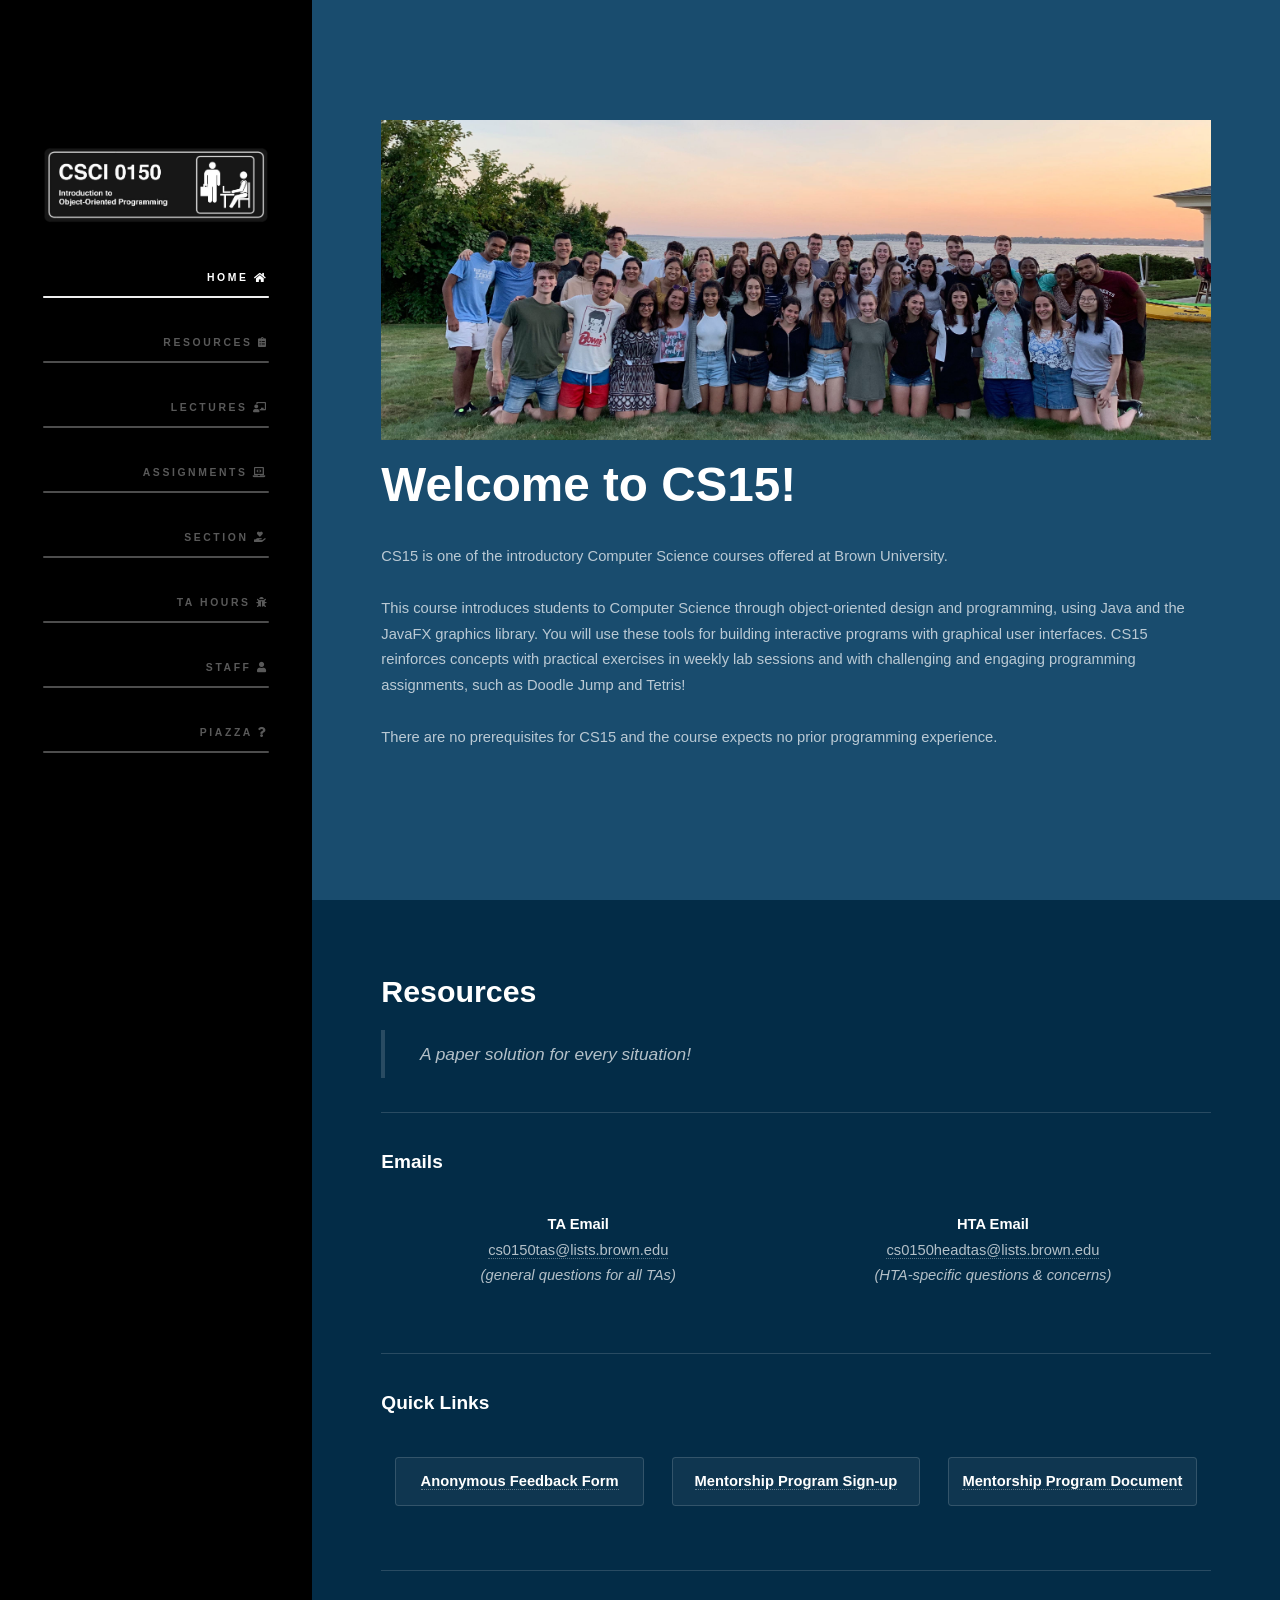
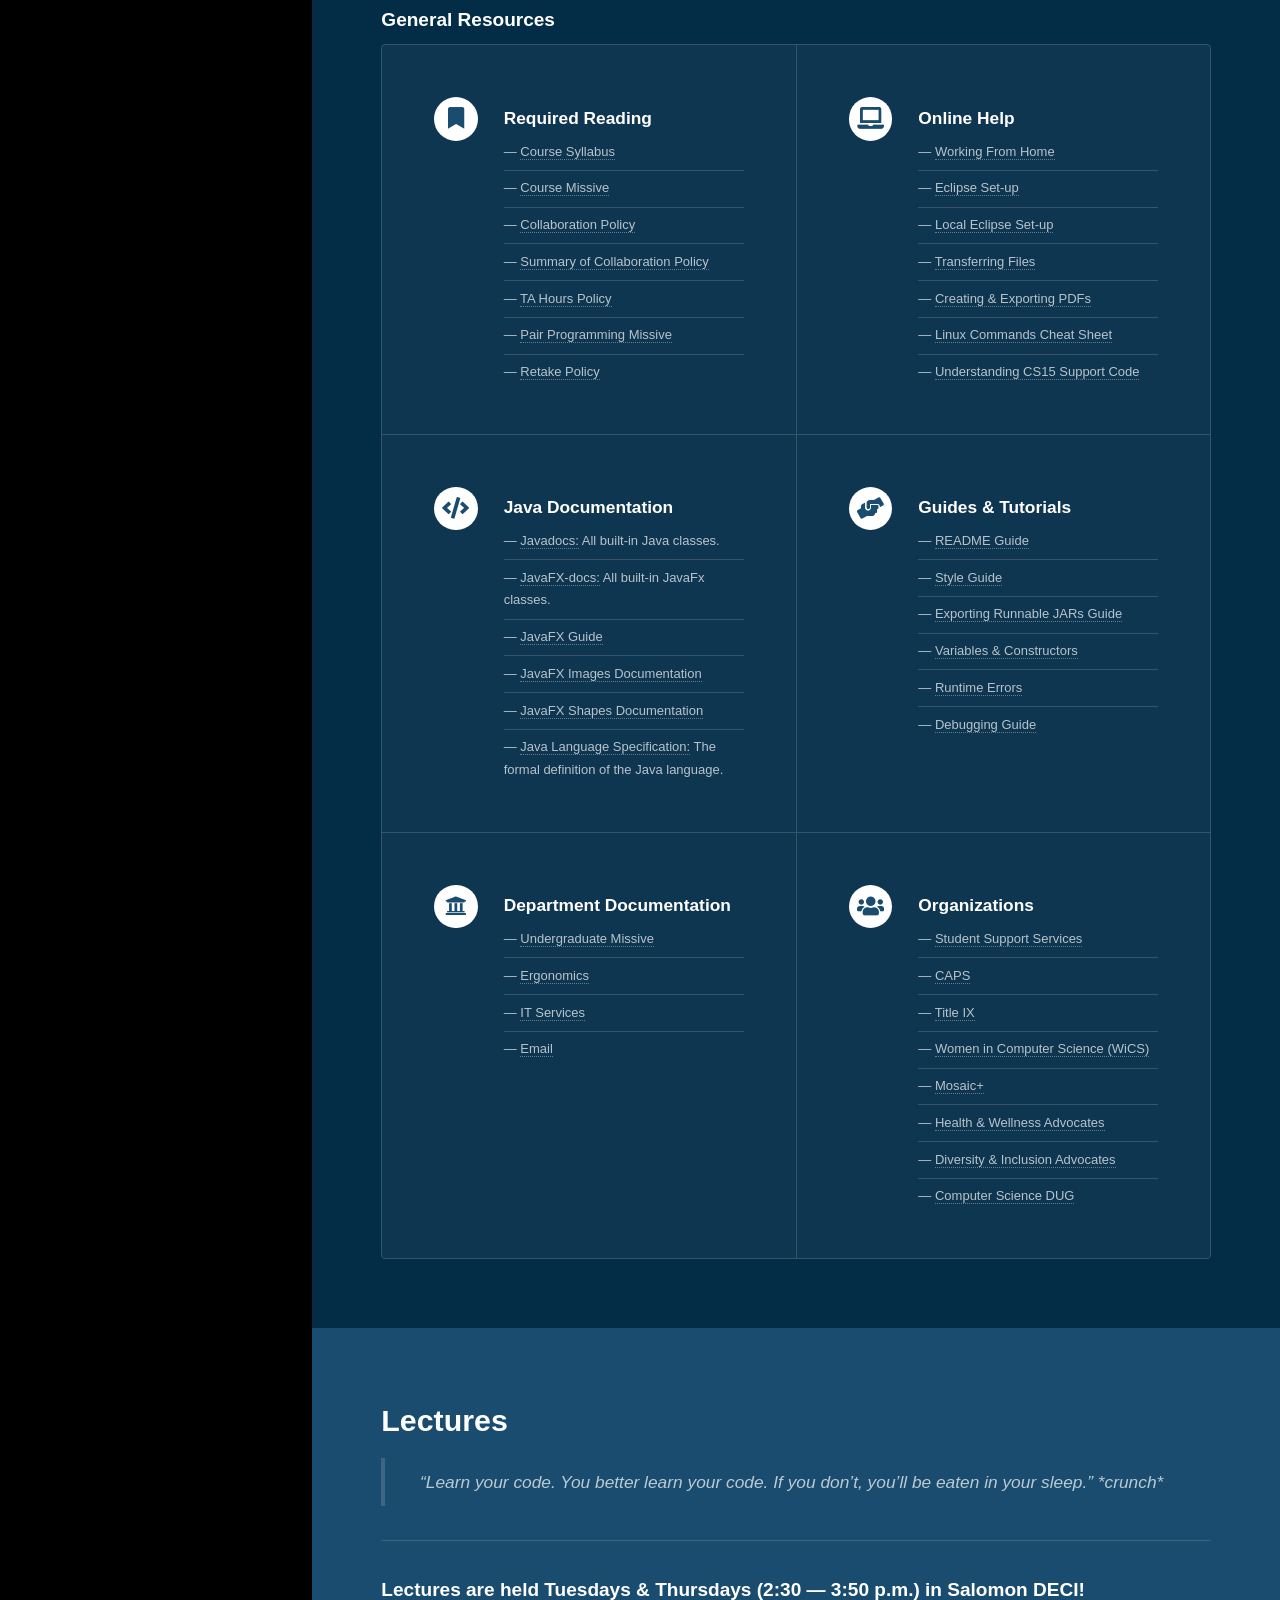
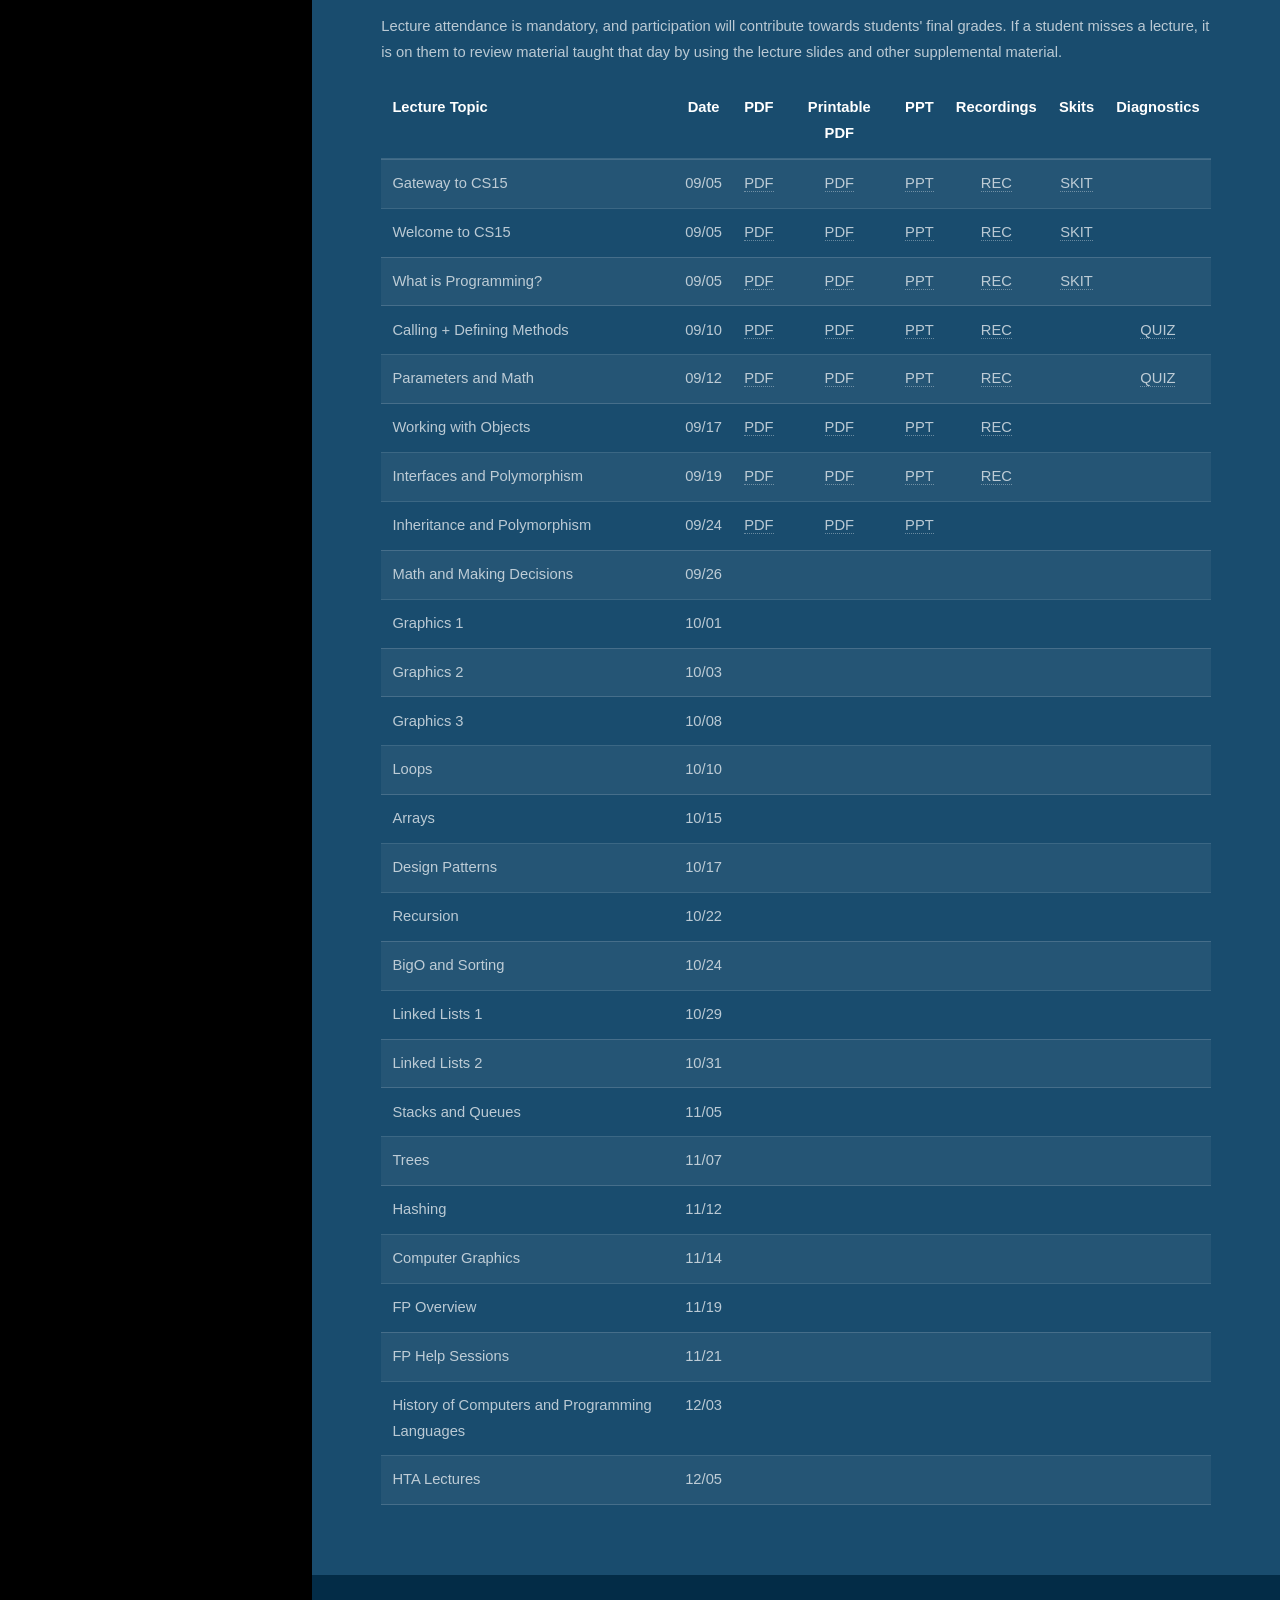
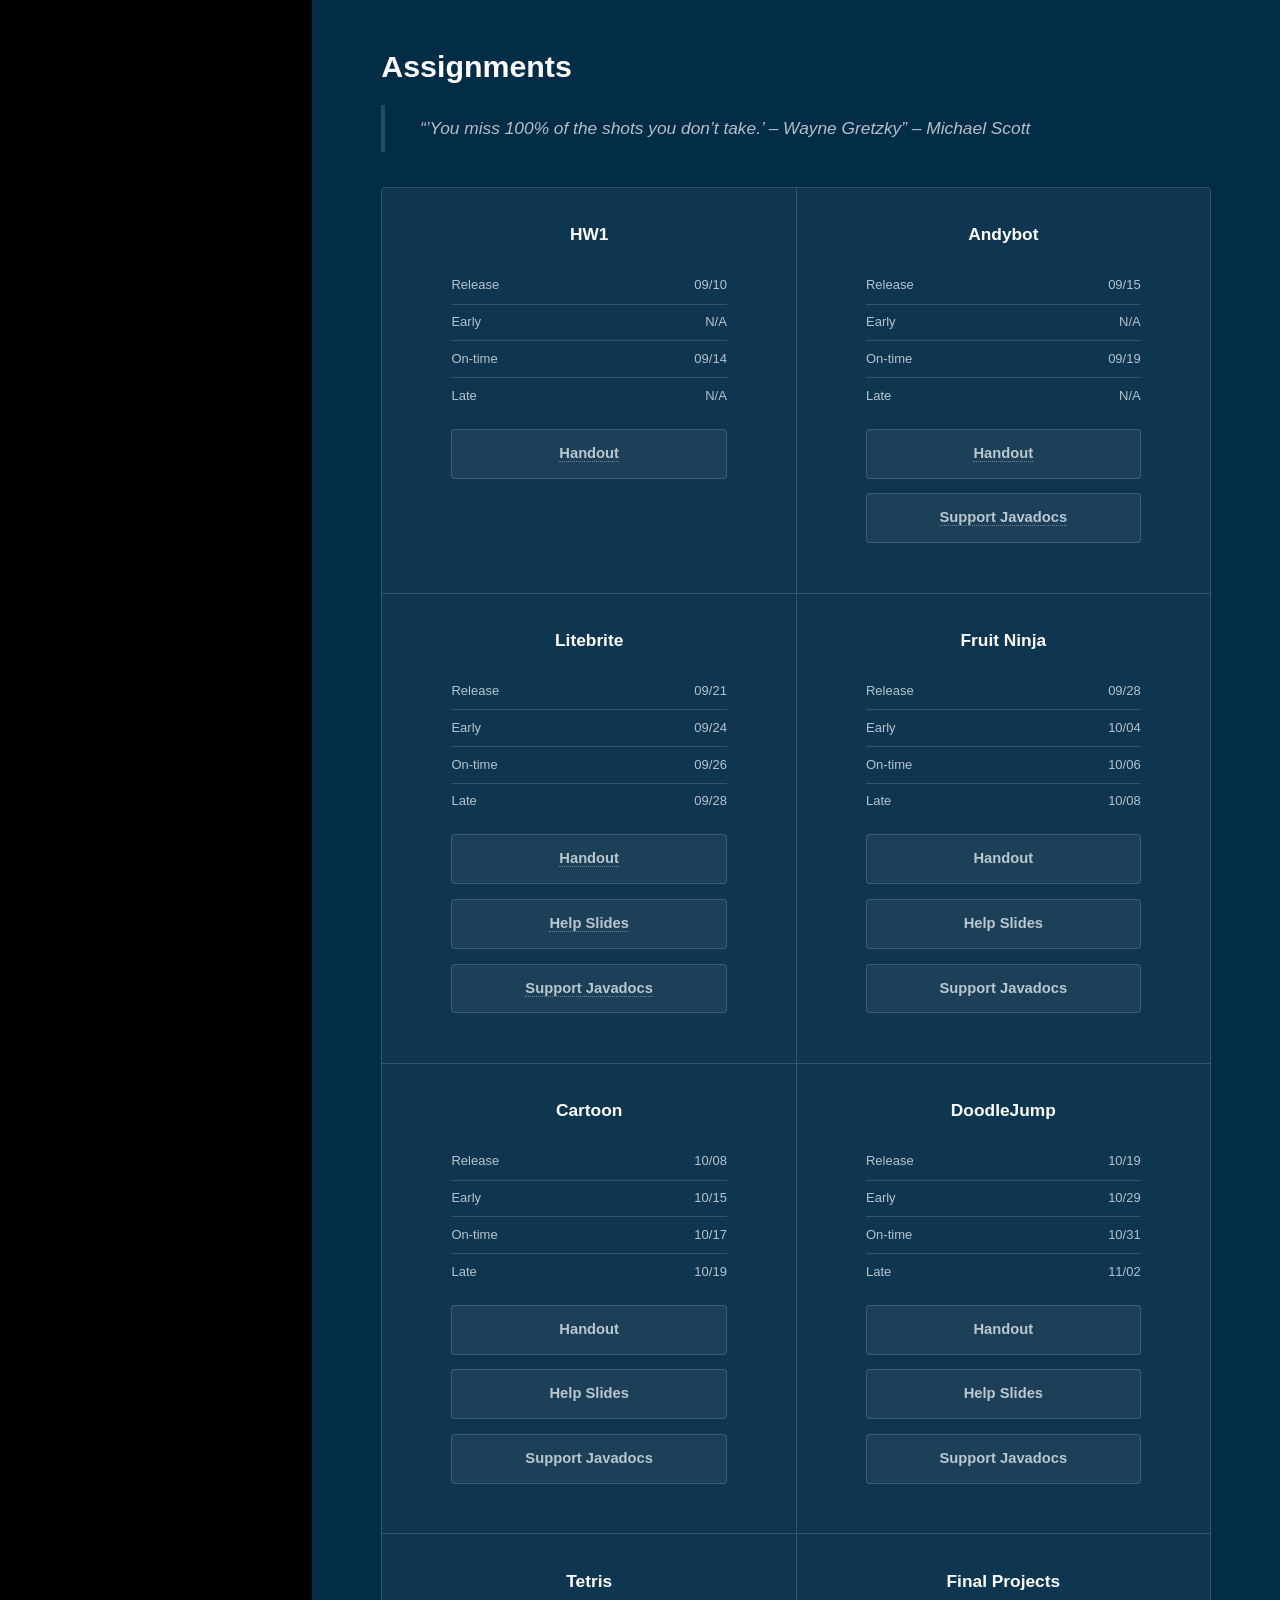
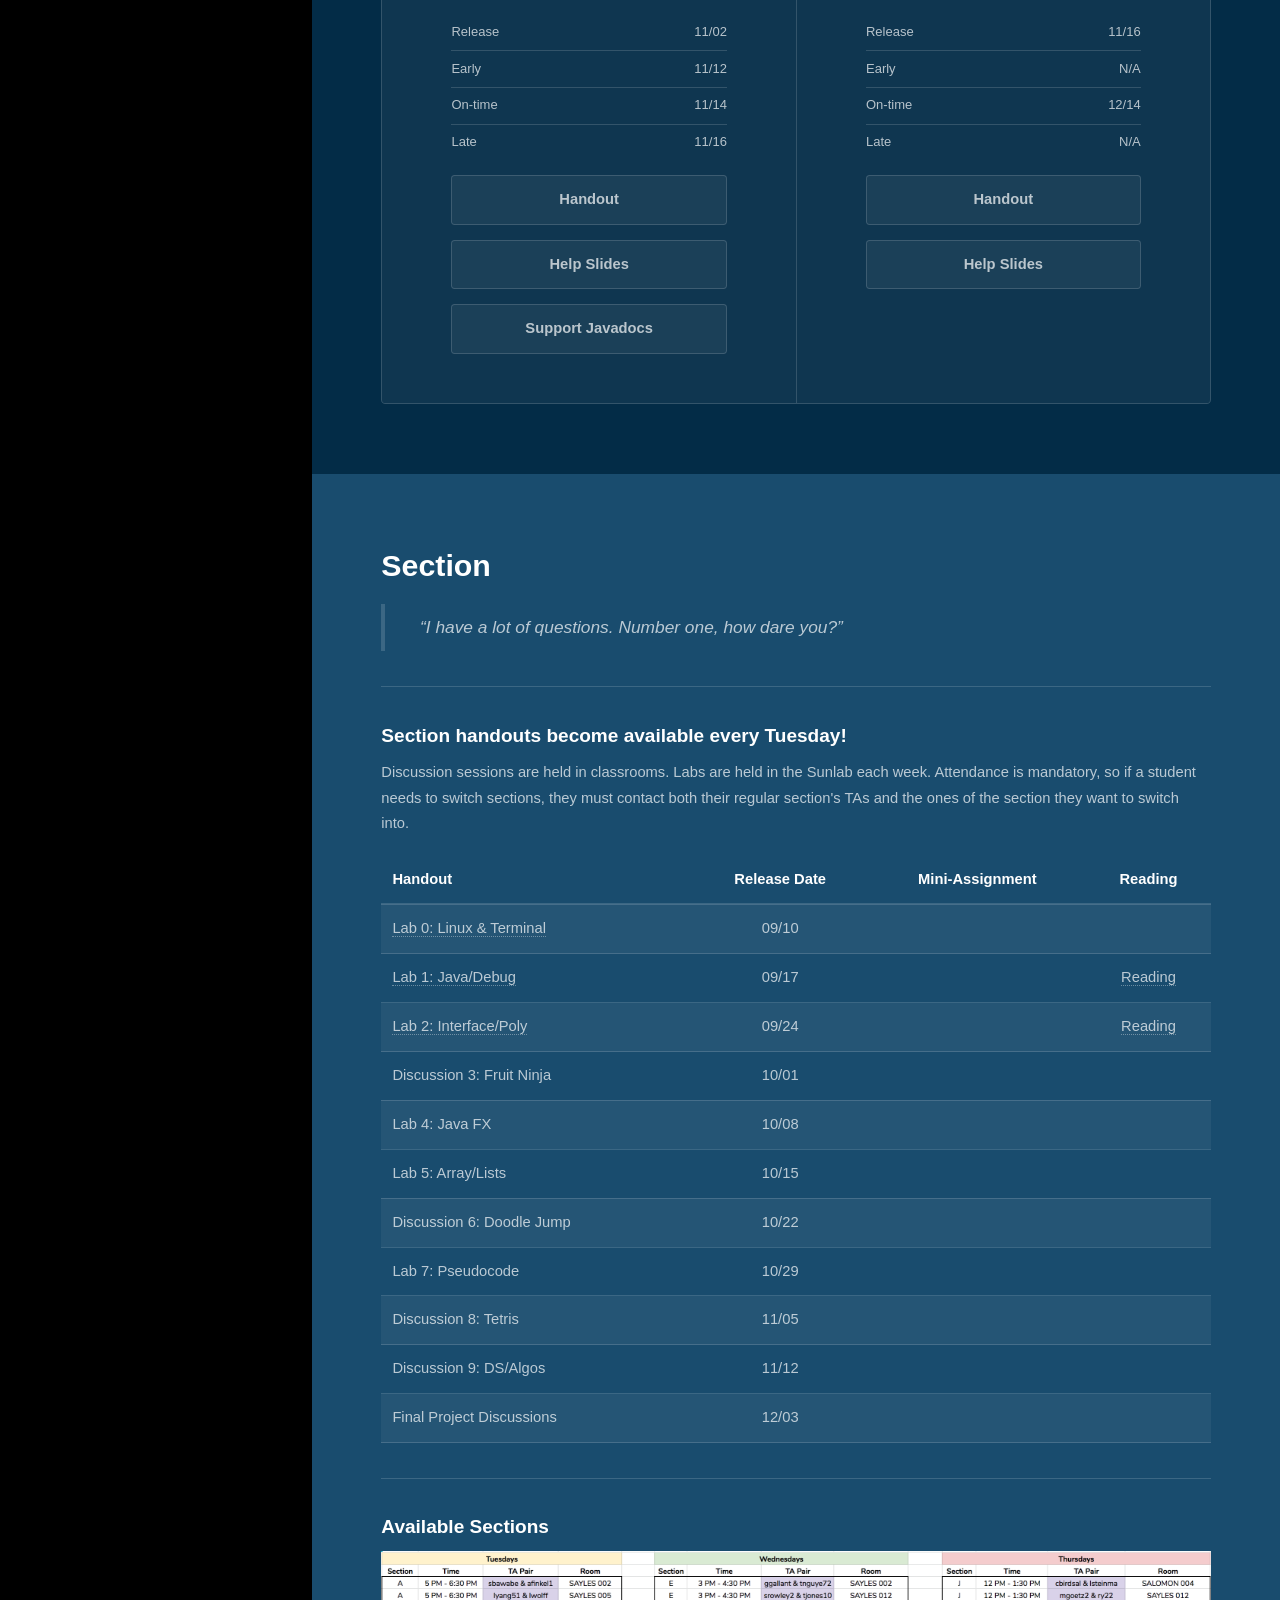
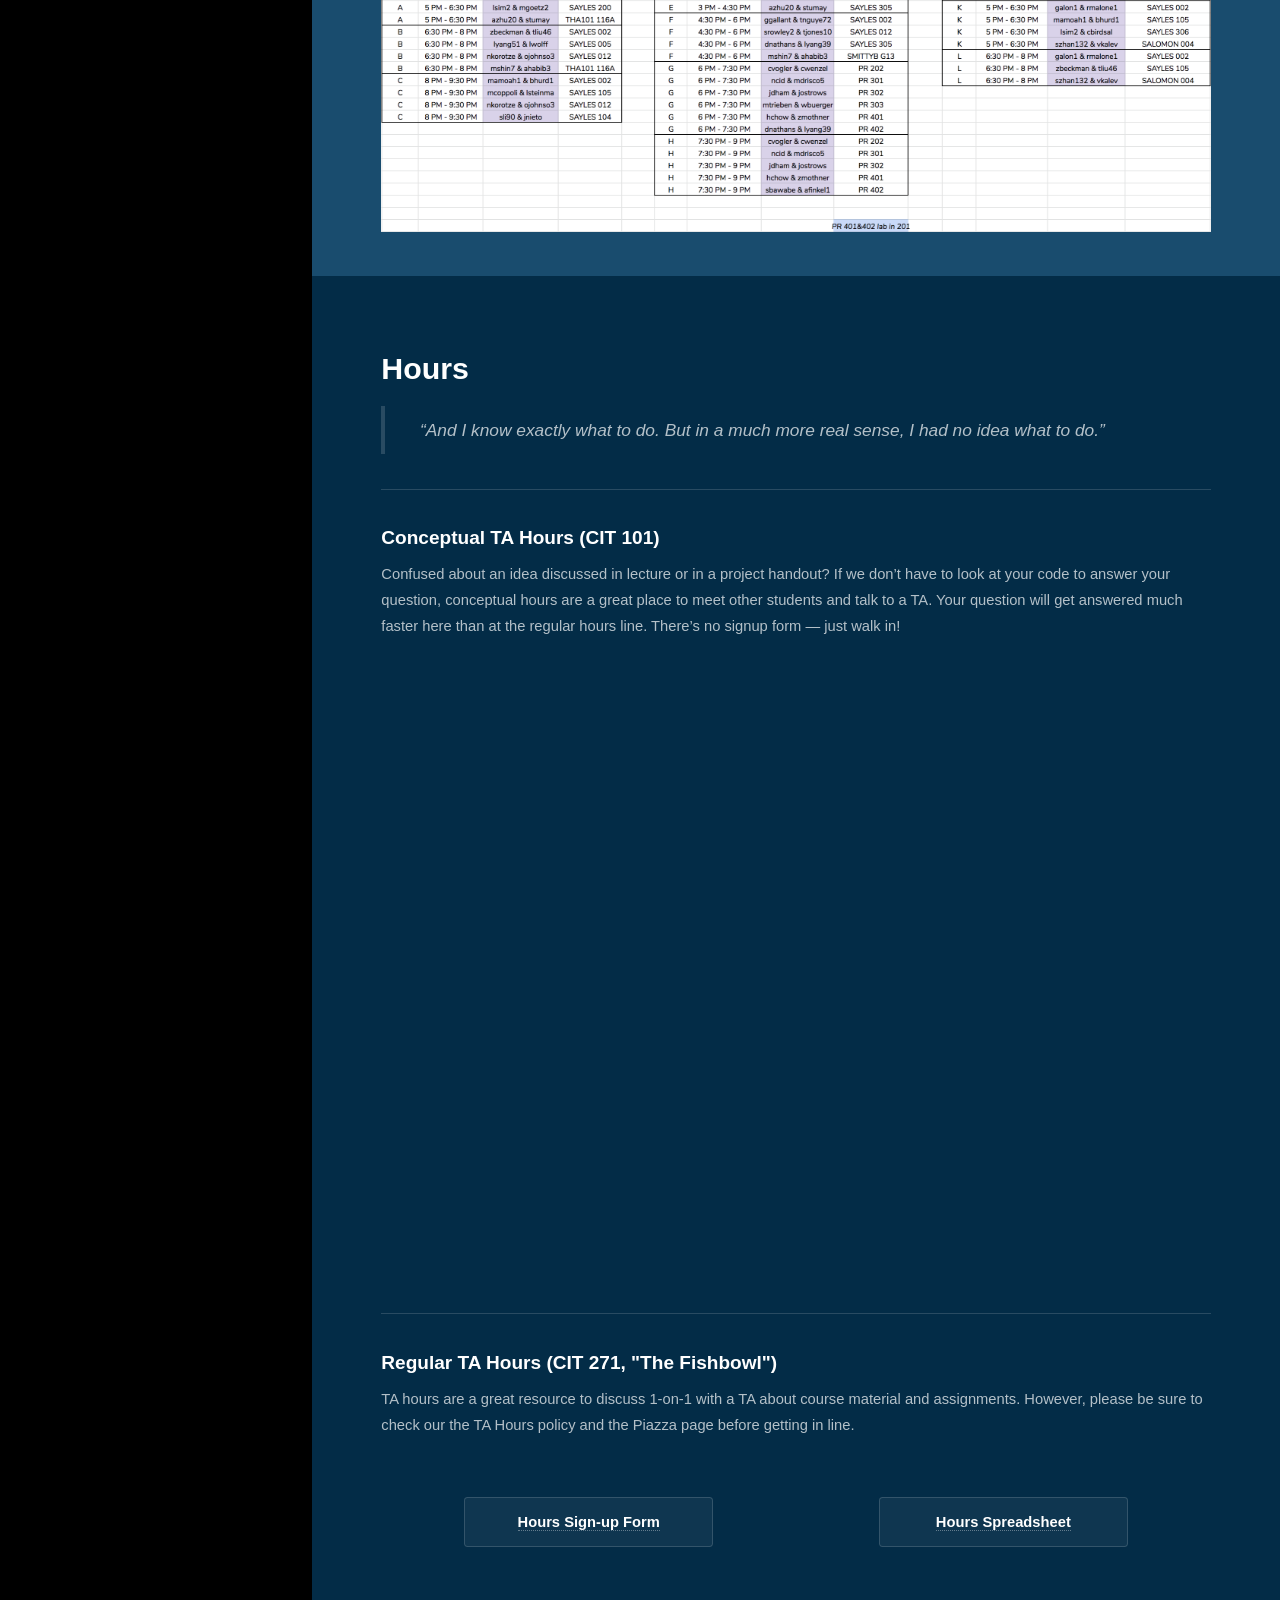
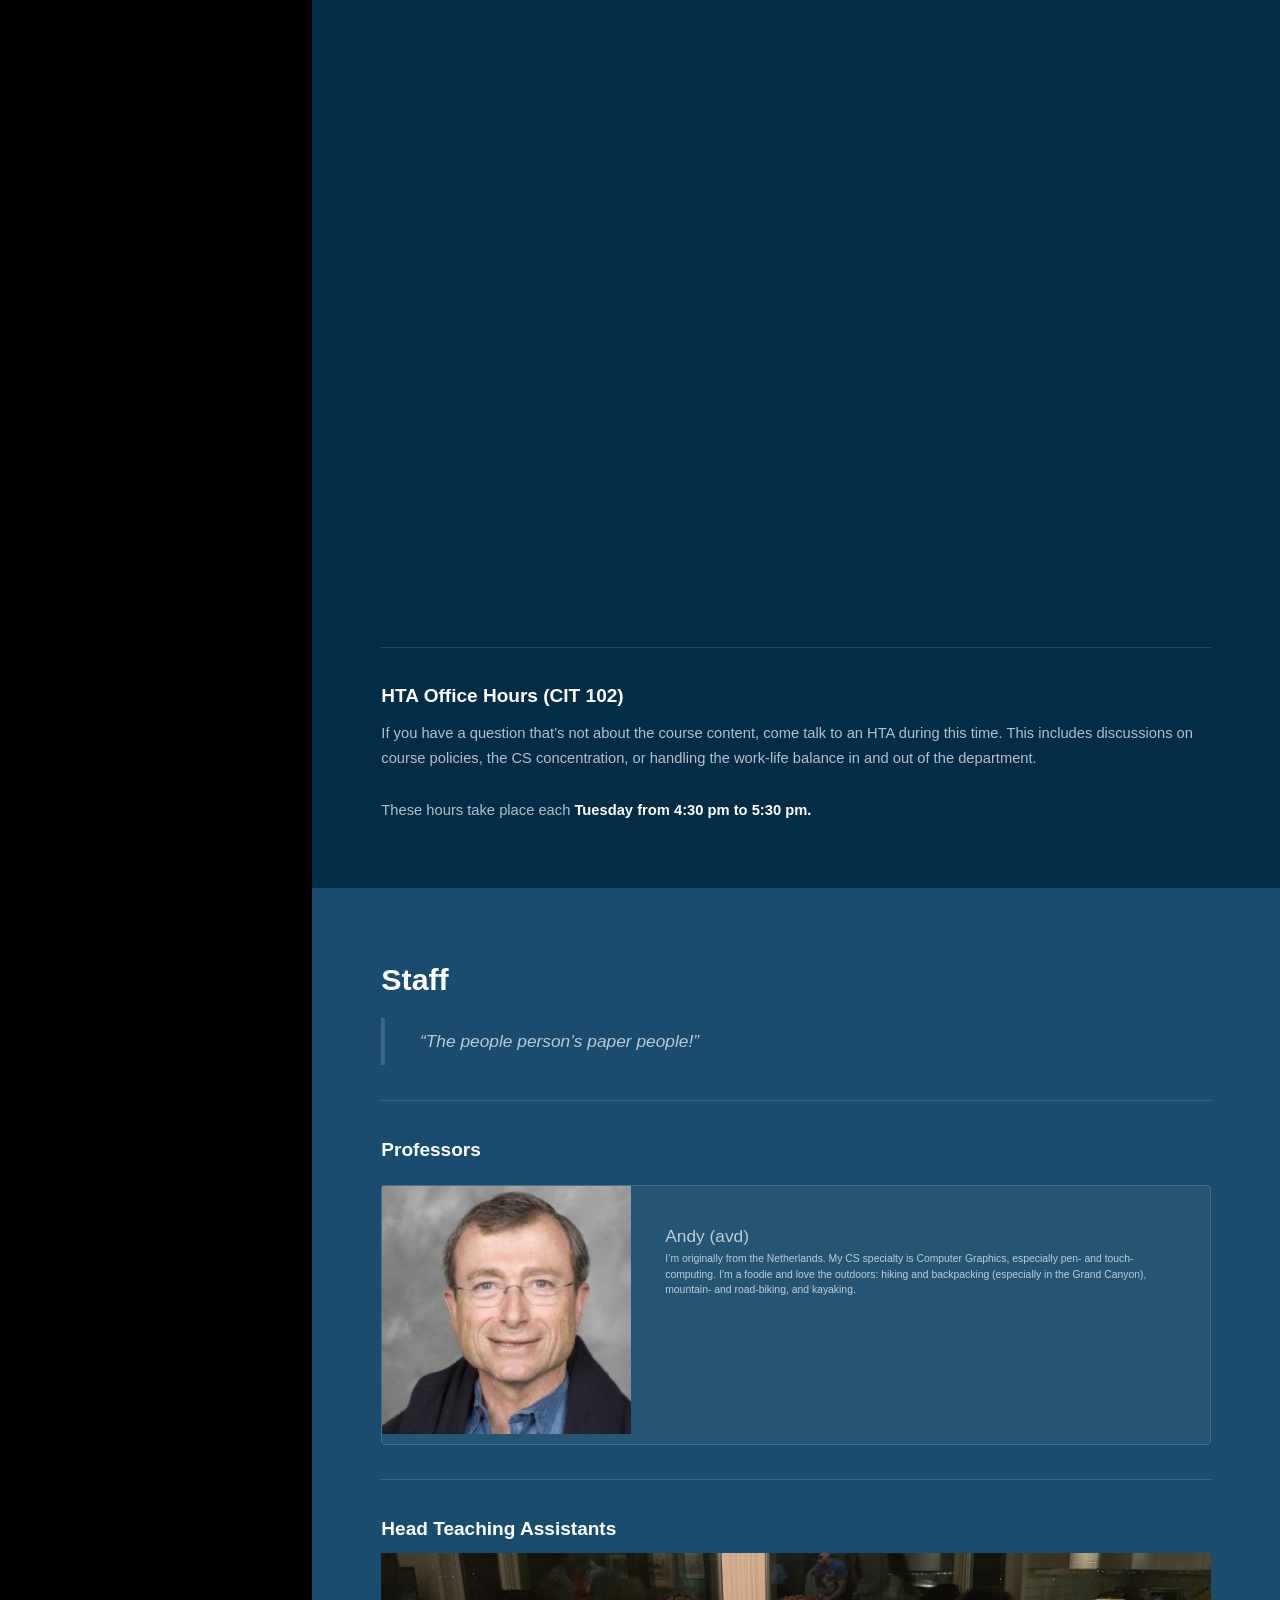
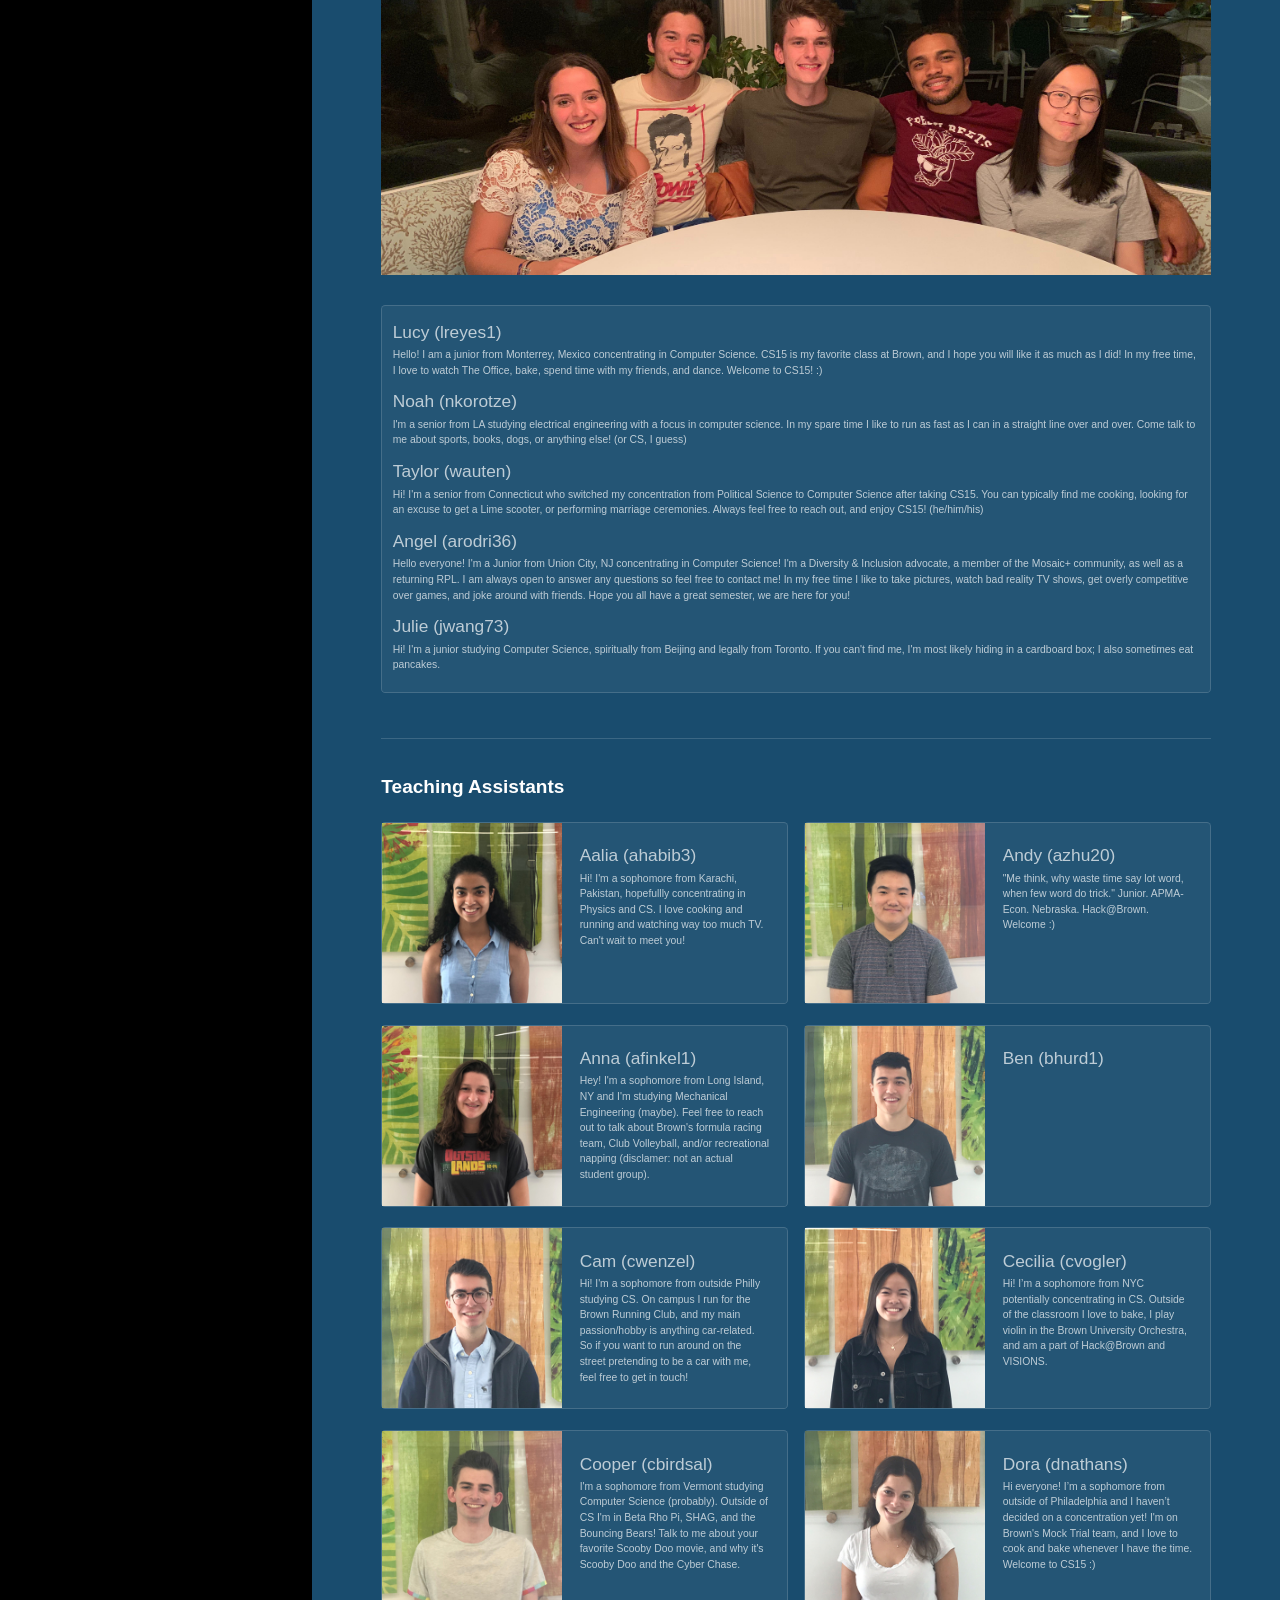
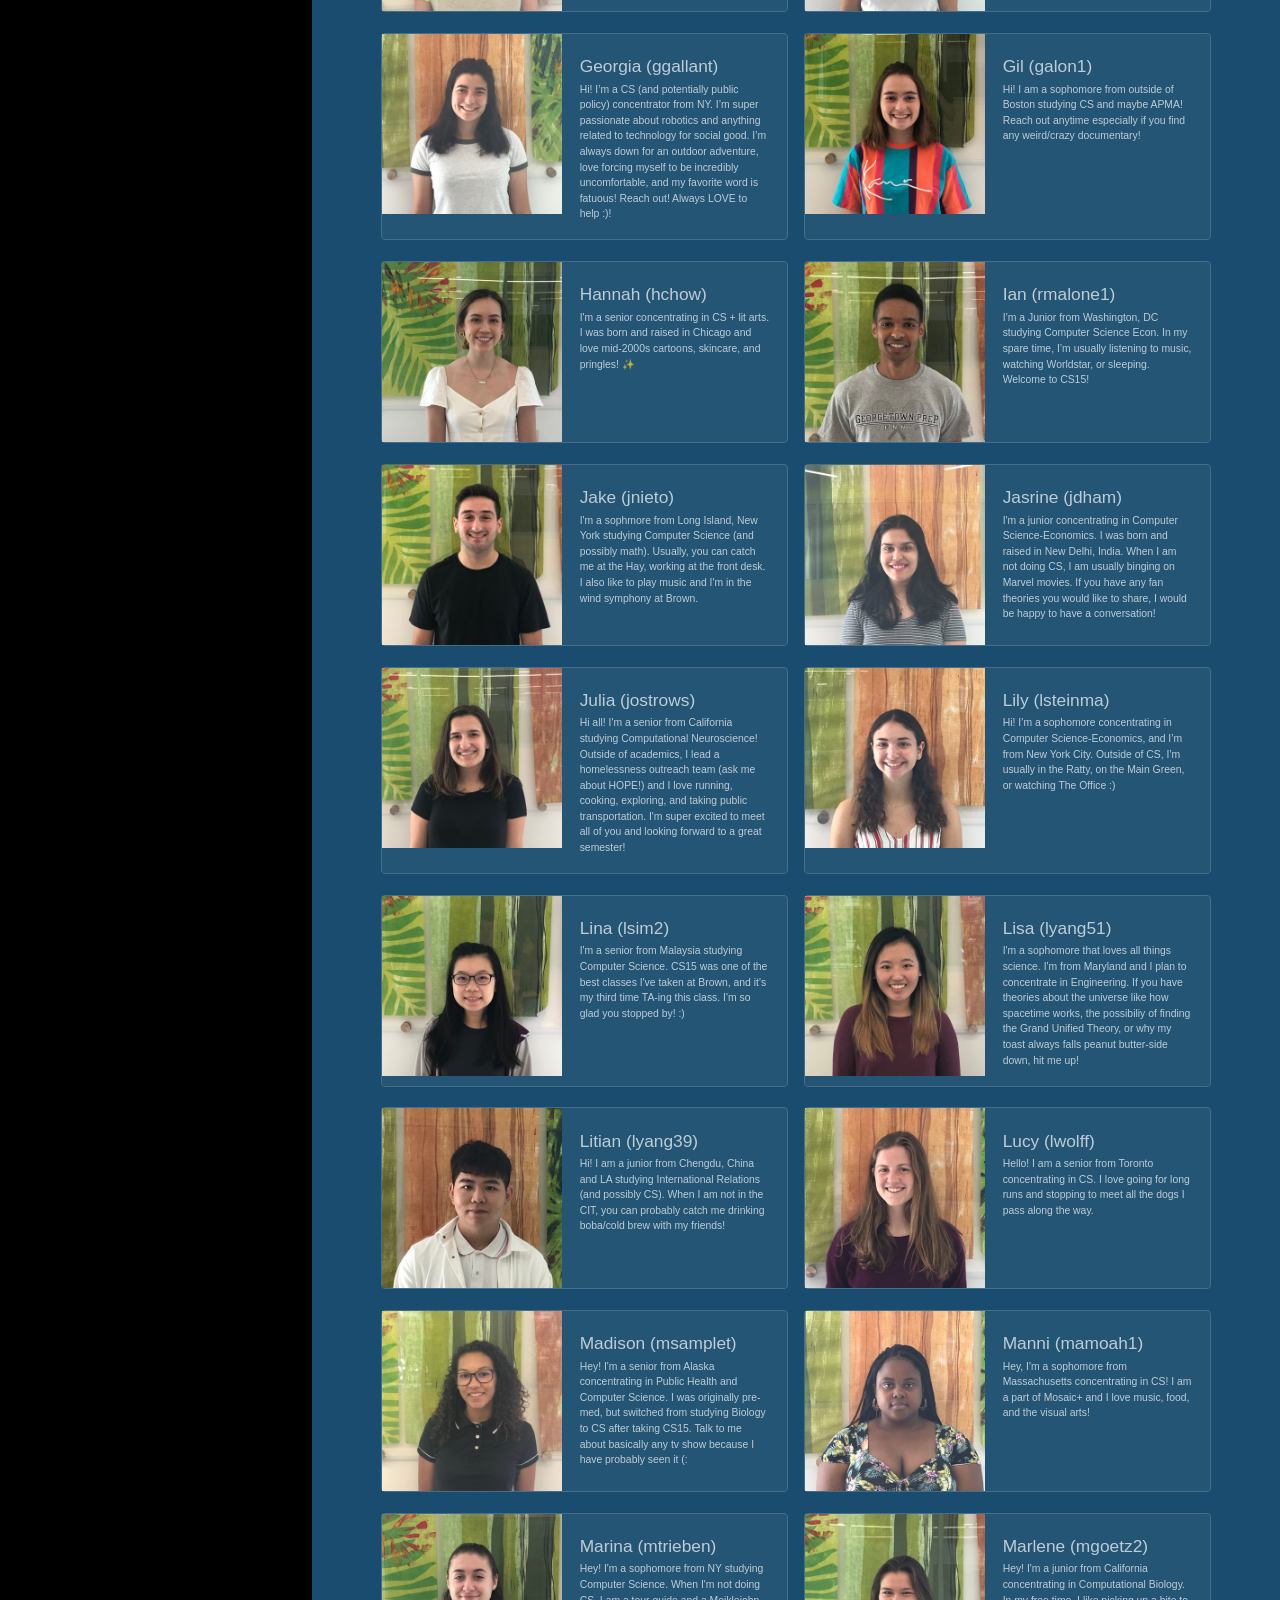
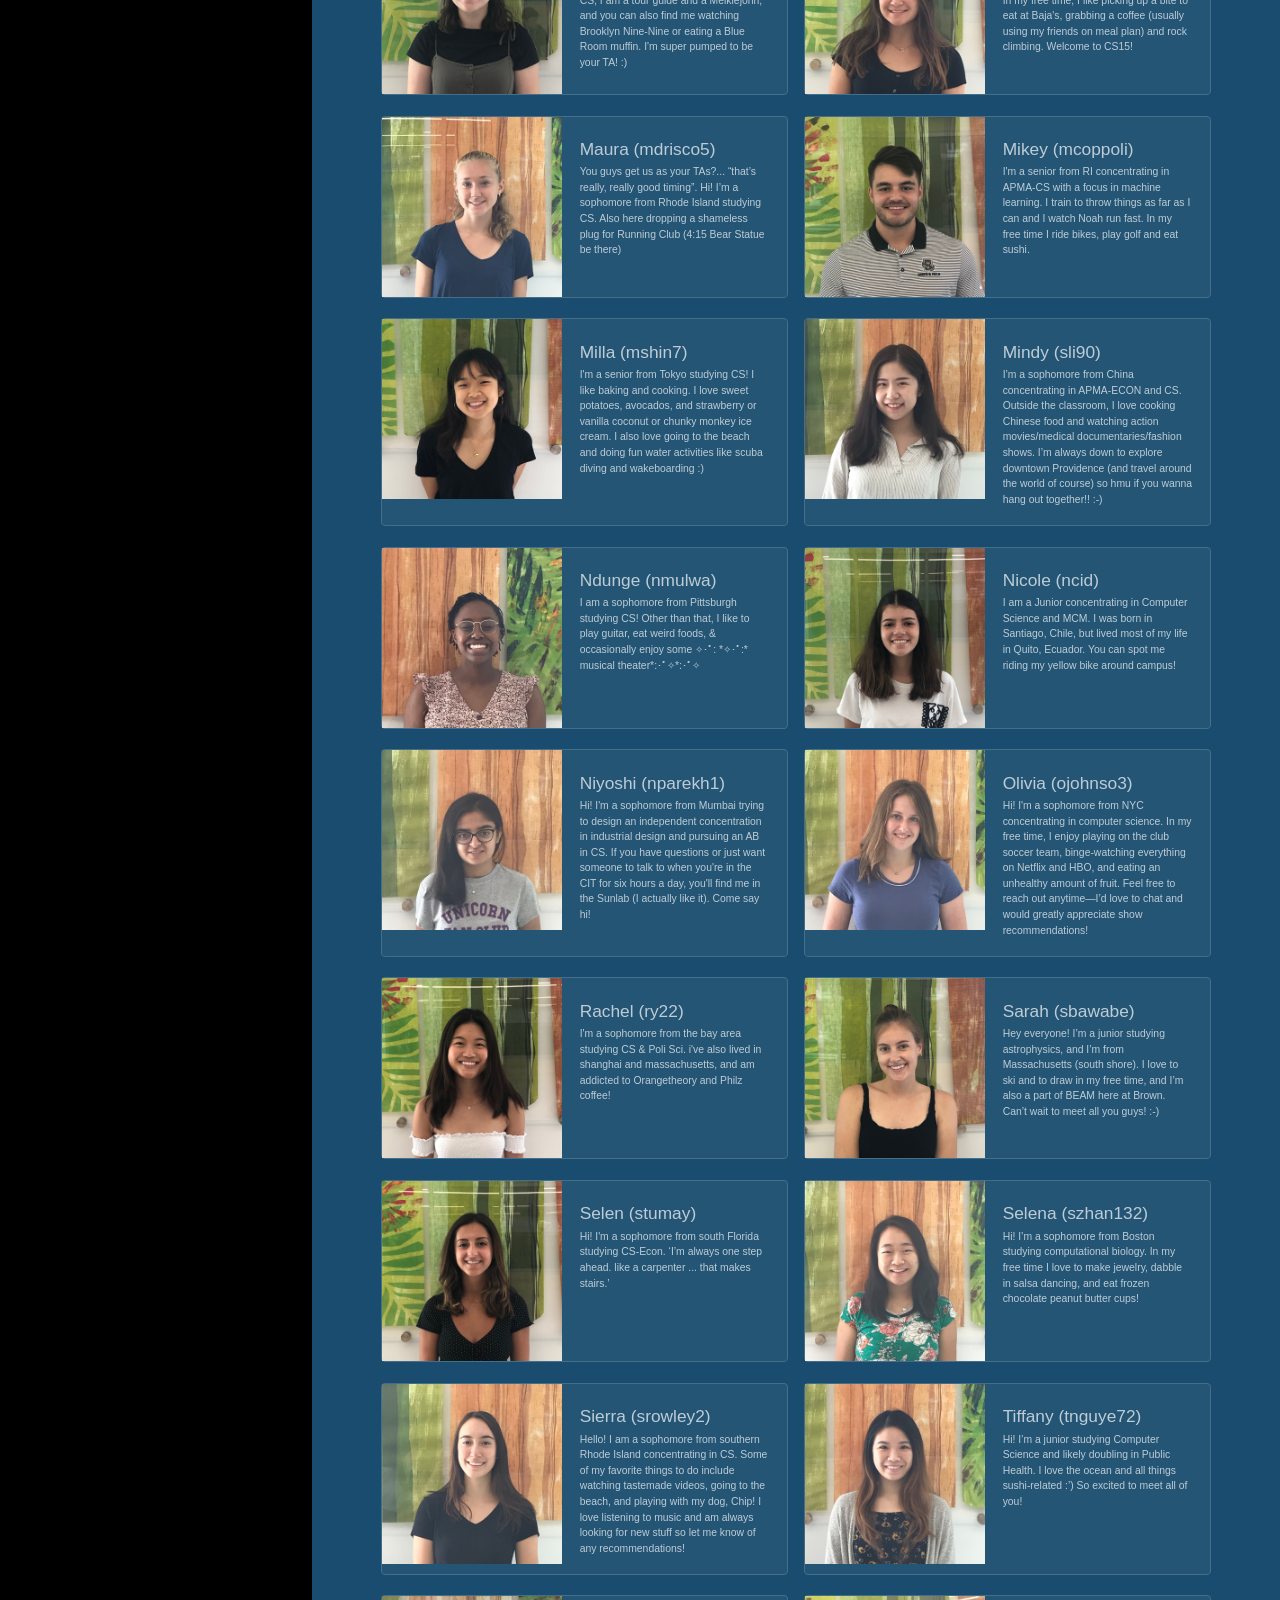
<file: index.html>
<!DOCTYPE HTML>
<!--
	Hyperspace by HTML5 UP
	html5up.net | @ajlkn
	Free for personal and commercial use under the CCA 3.0 license (html5up.net/license)
-->
<html>
	<head>
		<title>CS15 | Introduction to Object-Oriented Programming in Java</title>
		<meta charset="utf-8" />
		<meta name="viewport" content="width=device-width, initial-scale=1, user-scalable=no" />
		<link rel="stylesheet" href="assets/css/main.css" />
		<!-- <link rel="icon" href="favicons/favicon.ico" type="image/x-icon" /> -->
		<noscript><link rel="stylesheet" href="assets/css/noscript.css" /></noscript>

	</head>
	<body class="is-preload">

		<!-- Sidebar -->
			<section id="sidebar">
				<div class="inner">
					<nav>
						<ul>
							<li><img id="logo" src="images/logo.png"/></li>
							<li><a href="#intro">Home <i class="fa fa-home"></i></a></li>
							<li><a href="#resources">Resources <i class="fa fa-clipboard-list"></i></a></li>
							<li><a href="#lectures">Lectures <i class="fa fa-chalkboard-teacher"></i></a></li>
							<li><a href="#assignments">Assignments <i class="fa fa-laptop-code"></i></a></li>
							<li><a href="#section">Section <i class="fa fa-hand-holding-heart"></i></a></li>
							<li><a href="#hours">TA Hours <i class="fa fa-bug"></i></a></li>
							<li><a href="#staff">Staff <i class="fa fa-user"></i></a></li>
                            <li><a href="https://piazza.com/brown/fall2019/cs15">Piazza <i class="fa fa-question"></i></a></li>
						</ul>
					</nav>
				</div>
			</section>

		<!-- Wrapper -->
			<div id="wrapper">

				<!-- Intro -->
					<section id="intro" class="wrapper style1 fullscreen fade-up">
						<div class="inner">

                            <img src="images/staff/staffphoto.jpg" style="width: 100%; height: auto; margin-top: -2em;"/>

							<h1>Welcome to CS15!</h1>
							<p>CS15 is one of the introductory Computer Science courses offered at Brown University.
							<br><br>

							This course introduces students to Computer Science through object-oriented design and programming, using Java and the JavaFX graphics library. You will use these tools for building interactive programs with graphical user interfaces.

							CS15 reinforces concepts with practical exercises in weekly lab sessions and with challenging and engaging programming assignments, such as Doodle Jump and Tetris! <br><br>

							There are no prerequisites for CS15 and the course expects no prior programming experience.
							</p>
						</div>
					</section>

				<!-- Resources -->
					<section id="resources" class="wrapper style2 fade-up">
						<div class="inner">
							<h2>Resources</h2>
							<blockquote>A paper solution for every situation!</blockquote>

							<hr>
							<h3>Emails</h3>
								<div class="email-container">
									<div class="email-block">
										<p><br><b>TA Email</b> <br><a href="mailto:cs0150tas@lists.brown.edu">cs0150tas@lists.brown.edu</a><br><i>(general questions for all TAs)</i></p>
									</div>
									<div class="email-block">
										<p><br><b>HTA Email</b> <br><a href="mailto:cs0150headtas@lists.brown.edu">cs0150headtas@lists.brown.edu</a><br><i>(HTA-specific questions &amp; concerns)</i></p>
									</div>
								</div>
							<hr>
							<h3>Quick Links</h3>
								<div class="quick-link-container">
									<div class="quick-link">
										<b><a href="https://forms.gle/QJaGXNAsf3fBLCUFA" target="_blank">Anonymous Feedback Form</a></b>
									</div>
									<div class="quick-link">
										<b><a href="https://forms.gle/K2gkpnpehy44h6TX9" target="_blank">Mentorship Program Sign-up</a></b>
									</div>
									<div class="quick-link">
										<b><a href="docs/MentorshipProgramDocument.pdf" target="_blank">Mentorship Program Document</a></b>
									</div>
								</div>
							<hr>
							<h3>General Resources</h3>

							<div class="features">
								<section>
									<span class="icon solid major fa-bookmark"></span>
									<h4>Required Reading</h4>
									<ul class="alt">
										<li>— <a href="docs/Syllabus2019.pdf" target="_blank">Course Syllabus</a></li>
										<li>— <a href="docs/CS15Missive2019.pdf" target="_blank">Course Missive</a></li>
										<li>— <a href="docs/CS15CollaborationPolicy2019.pdf" target="_blank">Collaboration Policy</a></li>
										<li>— <a href="docs/CS15CollaborationPolicy2019Summary.pdf" target="_blank">Summary of Collaboration Policy</a></li>
										<li>— <a href="docs/TAHoursPolicy.pdf">TA Hours Policy</a></li>
										<li>— <a href="docs/PairProgrammingGuide2019.pdf" target="_blank">Pair Programming Missive</a></li>
										<li>— <a href="docs/RetakePolicy.pdf" target="_blank">Retake Policy</a></li>
									</ul>
								</section>
								<section>
									<span class="icon solid major fa-laptop"></span>
									<h4>Online Help</h4>
									<ul class="alt">
										<li>— <a href="https://cs.brown.edu/about/system/connecting/fastx/" target="_blank">Working From Home</a></li>
										<li>— <a href="docs/EclipseGuide.pdf" target="_blank">Eclipse Set-up</a></li>
										<li>— <a href="docs/LocalEclipseGuide.pptx" target="_blank">Local Eclipse Set-up</a></li>
										<li>— <a href="docs/TransferringFilesGuide.pdf" target="_blank">Transferring Files</a></li>
										<li>— <a href="docs/PDFGuide.pdf" target="_blank">Creating &amp; Exporting PDFs</a></li>
										<li>— <a href="docs/LinuxCommandsGuide.pdf" target="_blank">Linux Commands Cheat Sheet</a></li>
										<li>— <a href="docs/SupportHandout.pdf" target="_blank">Understanding CS15 Support Code</a></li>
									</ul>
								</section>
								<section>
									<span class="icon solid major fa-code"></span>
									<h4>Java Documentation</h4>
									<ul class="alt">
										<li>— <a href="https://docs.oracle.com/javase/8/docs/api/" target="_blank">Javadocs:</a> All built-in Java classes. </li>
										<li>— <a href="https://docs.oracle.com/javase/8/javafx/api/toc.htm" target="_blank">JavaFX-docs:</a> All built-in JavaFx classes.</li>
										<li>— <a href="docs/JavaFXGuide.pdf" target="_blank">JavaFX Guide</a></li>
										<li>— <a href="docs/JavaFXImageDocumentation.pdf" target="_blank">JavaFX Images Documentation</a></li>
										<li>— <a href="docs/JavaFXShapesDocumentation.pdf" target="_blank">JavaFX Shapes Documentation</a></li>
										<li>— <a href="https://docs.oracle.com/javase/specs/" target="_blank">Java Language Specification:</a> The formal definition of the Java language.</li>

									</ul>
								</section>
								<section>
									<span class="icon solid major fa-hands-helping"></span>
									<h4>Guides &amp; Tutorials</h4>
									<ul class="alt">
										<li>— <a href="docs/READMEGuide.pdf" target="_blank">README Guide</a></li>
										<li>— <a href="docs/StyleGuide.pdf" target="_blank">Style Guide</a></li>
										<li>— <a href="docs/RunnableJARsGuide.pdf" target="_blank">Exporting Runnable JARs Guide</a></li>
										<li>— <a href="docs/VariablesandConstructors.pdf" target="_blank">Variables &amp; Constructors</a></li>
										<li>— <a href="docs/RuntimeErrors.pdf" target="_blank">Runtime Errors</a></li>
                                        <li>— <a href="docs/CS15DebuggingGuide.pdf" target="_blank">Debugging Guide</a></li>

									</ul>
								</section>
								<section>
									<span class="icon solid major fa-university"></span>
									<h4>Department Documentation</h4>
									<ul class="alt">
										<li>— <a href="http://cs.brown.edu/courses/ta/pubs/ugrad_missive.pdf" target="_blank">Undergraduate Missive</a></li>
										<li>— <a href="http://cs.brown.edu/about/system/ergo/" target="_blank">Ergonomics</a></li>
										<li>— <a href="https://ithelp.brown.edu/" target="_blank">IT Services</a></li>
										<li>— <a href="http://cs.brown.edu/about/system/accounts/email/" target="_blank">Email</a></li>
									</ul>
								</section>
								<section>
									<span class="icon solid major fa-users"></span>
									<h4>Organizations</h4>
									<ul class="alt">
										<li>— <a href="https://www.brown.edu/offices/student-support/student-support-services" target="_blank">Student Support Services</a></li>
										<li>— <a href="https://www.brown.edu/campus-life/support/counseling-and-psychological-services/" target="_blank">CAPS</a></li>
										<li>— <a href="https://www.brown.edu/about/administration/title-ix/" target="_blank">Title IX</a></li>
										<li>— <a href="https://cs.brown.edu/people/orgs/wics/" target="_blank">Women in Computer Science (WiCS)</a></li>
										<li>— <a href="https://mosaic-plus.tumblr.com/" target="_blank">Mosaic+</a></li>
										<li>— <a href="https://cs.brown.edu/about/diversity/health-wellness-student-advocates/" target="_blank">Health &amp; Wellness Advocates</a></li>
										<li>— <a href="https://cs.brown.edu/about/diversity/student-advocates-diversity-and-inclusion/" target="_blank">Diversity &amp; Inclusion Advocates</a></li>
										<li>— <a href="http://cs.brown.edu/people/orgs/dug/" target="_blank">Computer Science DUG</a></li>
									</ul>
								</section>
							</div>
						</div>
					</section>

				<!-- Lectures -->
					<section id="lectures" class="wrapper style2-alt fade-up">
						<div class="inner">
							<h2>Lectures</h2>
							<blockquote>“Learn your code. You better learn your code. If you don’t, you’ll be eaten in your sleep.” *crunch*</blockquote>
							<hr>
							<h3>Lectures are held Tuesdays &amp; Thursdays (2:30 — 3:50 p.m.) in Salomon DECI!</h3>
							<p>Lecture attendance is mandatory, and participation will contribute towards students' final grades. If a student misses a lecture, it is on them to review material taught that day by using the lecture slides and other supplemental material.</p>

							<div class="table-wrapper">
								<table>
									<thead>
										<tr>
								  			<th>Lecture Topic</th>
								  			<th>Date</th>
								  			<th>PDF</th>
								  			<th>Printable PDF</th>
								  			<th>PPT</th>
								  			<th>Recordings</th>
								  			<th>Skits</th>
								  			<th>Diagnostics</th>
								  		</tr>
									</thead>
									<tbody>
										<tr>
								  			<td>Gateway to CS15</td>
								  			<td>09/05</td>
								  			<td><a href="docs/lectures/CS15.Lecture_1_1_Gateway_to_CS.9.5.19.pdf">PDF</a></td>
								  			<td><a href="docs/lectures/CS15.Lecture_1_1_Gateway_to_CS.9.5.19_print.pdf">PDF</a></td>
								  			<td><a href="docs/lectures/CS15.Lecture_1_1_Gateway_to_CS.9.5.19.pptx">PPT</a></td>
								  			<td><a href="https://brown.hosted.panopto.com/Panopto/Pages/Viewer.aspx?id=220a47e3-9d67-4126-b264-aabe00dcc73e">REC</a></td>
								  			<td><a href="https://youtu.be/gNxq4uYkJyg">SKIT</a></td>
								  			<td></td>
								  		</tr>
                                        <tr>
								  			<td>Welcome to CS15</td>
								  			<td>09/05</td>
								  			<td><a href="docs/lectures/CS15.Lecture_1_2_Welcome_To_CS15.9.5.19.pdf">PDF</a></td>
								  			<td><a href="docs/lectures/CS15.Lecture_1_2_Welcome_To_CS15.9.5.19_print.pdf">PDF</a></td>
								  			<td><a href="docs/lectures/CS15.Lecture_1_2_Welcome_To_CS15.9.5.19.pptx">PPT</a></td>
								  			<td><a href="https://brown.hosted.panopto.com/Panopto/Pages/Viewer.aspx?id=220a47e3-9d67-4126-b264-aabe00dcc73e">REC</a></td>
								  			<td><a href="https://youtu.be/gNxq4uYkJyg">SKIT</a></td>
								  			<td></td>
								  		</tr>
                                        <tr>
								  			<td>What is Programming?</td>
								  			<td>09/05</td>
								  			<td><a href="docs/lectures/CS15.Lecture_1_3_What_is_Programming.9.5.19.pdf">PDF</a></td>
								  			<td><a href="docs/lectures/CS15.Lecture_1_3_What_is_Programming.9.5.19_print.pdf">PDF</a></td>
								  			<td><a href="docs/lectures/CS15.Lecture_1_3_What_is_Programming.9.5.19.pptx">PPT</a></td>
								  			<td><a href="https://brown.hosted.panopto.com/Panopto/Pages/Viewer.aspx?id=220a47e3-9d67-4126-b264-aabe00dcc73e">REC</a></td>
								  			<td><a href="https://youtu.be/gNxq4uYkJyg">SKIT</a></td>
								  			<td></td>
								  		</tr>
								  		<tr>
								  			<td>Calling + Defining Methods</td>
								  			<td>09/10</td>
								  			<td><a href="docs/lectures/CS15.Lecture_2_Calling_and_Defining_Methods.9.10.19.pdf">PDF</a></td>
								  			<td><a href="docs/lectures/CS15.Lecture_2_Calling_and_Defining_Methods.9.10.19_print.pdf">PDF</a></td>
								  			<td><a href="docs/lectures/CS15.Lecture_2_Calling_and_Defining_Methods.9.10.19.pptx">PPT</a></td>
								  			<td><a href="https://brown.hosted.panopto.com/Panopto/Pages/Viewer.aspx?id=bb60dbc6-ad37-433f-b680-aabe00dcc793">REC</a></td>
								  			<td></td>
								  			<td><a href="https://forms.gle/TK9hTkNgFGAWYS7F8">QUIZ</td>
								  		</tr>
								  		<tr>
								  			<td>Parameters and Math</td>
								  			<td>09/12</td>
								  			<td><a href="docs/lectures/CS15.Lecture_3_Parameters_and_Math.9.12.19.pdf">PDF</td>
								  			<td><a href="docs/lectures/CS15.Lecture_3_Parameters_and_Math.9.12.19_print.pdf">PDF</td>
								  			<td><a href="docs/lectures/CS15.Lecture_3_Parameters_and_Math.9.12.19.pptx">PPT</td>

								  			<td><a href="https://brown.hosted.panopto.com/Panopto/Pages/Viewer.aspx?id=a83e5783-bf0b-42fa-93bb-aabe00dcc7c2">REC</a></td>
								  			<td></td>
								  			<td><a href="https://forms.gle/jt88tFDwTKwigokB9">QUIZ</td>
								  		</tr>
								  		<tr>
								  			<td>Working with Objects</td>
								  			<td>09/17</td>
								  			<td><a href="docs/lectures/CS15.Lecture_4_Working_With_Objects.9.17.19.pdf">PDF</td>
								  			<td><a href="docs/lectures/CS15.Lecture_4_Working_With_Objects.9.17.19_print.pdf">PDF</td>
								  			<td><a href="docs/lectures/CS15.Lecture_4_Working_With_Objects.9.17.19.pptx">PPT</td>
								  			<td><a href="https://brown.hosted.panopto.com/Panopto/Pages/Viewer.aspx?id=e2e2b138-6927-48d0-981b-aabe00dcc7e3">REC</a></td>
								  			<td></td>
								  			<td></td>
								  		</tr>
								  		<tr>
								  			<td>Interfaces and Polymorphism</td>
								  			<td>09/19</td>
												<td><a href="docs/lectures/CS15.Lecture_5_Interfaces_and_Polymorphism.9.19.19.pdf">PDF</td>
												<td><a href="docs/lectures/CS15.Lecture_5_Interfaces_and_Polymorphism.9.19.19_print.pdf">PDF</td>
												<td><a href="docs/lectures/CS15.Lecture_5_Interfaces_and_Polymorphism.9.19.19.pptx">PPT</td>
								  			<td><a href="https://brown.hosted.panopto.com/Panopto/Pages/Viewer.aspx?id=842cf68b-4e71-46c6-bbe7-aabe00dcc808">REC</a></td>
								  			<td></td>
								  			<td></td>
								  		</tr>
								  		<tr>
								  			<td>Inheritance and Polymorphism</td>
								  			<td>09/24</td>
								  			<td><a href="CS15.Lecture_6_Inheritance_and_Polymorphism.9.24.19.pdf">PDF</a></td>
								  			<td><a href="CS15.Lecture_6_Inheritance_and_Polymorphism.9.24.19_print.pdf">PDF</a></td>
								  			<td><a href="CS15.Lecture_6_Inheritance_and_Polymorphism.9.24.19.pptx">PPT</a></td>
								  			<td></td>
								  			<td></td>
								  			<td></td>
								  		</tr>
								  		<tr>
								  			<td>Math and Making Decisions</td>
								  			<td>09/26</td>
								  			<td></td>
								  			<td></td>
								  			<td></td>
								  			<td></td>
								  			<td></td>
								  			<td></td>
								  		</tr>
								  		<tr>
								  			<td>Graphics 1</td>
								  			<td>10/01</td>
								  			<td></td>
								  			<td></td>
								  			<td></td>
								  			<td></td>
								  			<td></td>
								  			<td></td>
								  		</tr>
								  		<tr>
								  			<td>Graphics 2</td>
								  			<td>10/03</td>
								  			<td></td>
								  			<td></td>
								  			<td></td>
								  			<td></td>
								  			<td></td>
								  			<td></td>
								  		</tr>
								  		<tr>
								  			<td>Graphics 3</td>
								  			<td>10/08</td>
								  			<td></td>
								  			<td></td>
								  			<td></td>
								  			<td></td>
								  			<td></td>
								  			<td></td>
								  		</tr>
								  		<tr>
								  			<td>Loops</td>
								  			<td>10/10</td>
								  			<td></td>
								  			<td></td>
								  			<td></td>
								  			<td></td>
								  			<td></td>
								  			<td></td>
								  		</tr>
								  		<tr>
								  			<td>Arrays</td>
								  			<td>10/15</td>
								  			<td></td>
								  			<td></td>
								  			<td></td>
								  			<td></td>
								  			<td></td>
								  			<td></td>
								  		</tr>
								  		<tr>
								  			<td>Design Patterns</td>
								  			<td>10/17</td>
								  			<td></td>
								  			<td></td>
								  			<td></td>
								  			<td></td>
								  			<td></td>
								  			<td></td>
								  		</tr>
								  		<tr>
								  			<td>Recursion</td>
								  			<td>10/22</td>
								  			<td></td>
								  			<td></td>
								  			<td></td>
								  			<td></td>
								  			<td></td>
								  			<td></td>
								  		</tr>
								  		<tr>
								  			<td>BigO and Sorting</td>
								  			<td>10/24</td>
								  			<td></td>
								  			<td></td>
								  			<td></td>
								  			<td></td>
								  			<td></td>
								  			<td></td>
								  		</tr>
								  		<tr>
								  			<td>Linked Lists 1</td>
								  			<td>10/29</td>
								  			<td></td>
								  			<td></td>
								  			<td></td>
								  			<td></td>
								  			<td></td>
								  			<td></td>
								  		</tr>
								  		<tr>
								  			<td>Linked Lists 2</td>
								  			<td>10/31</td>
								  			<td></td>
								  			<td></td>
								  			<td></td>
								  			<td></td>
								  			<td></td>
								  			<td></td>
								  		</tr>
								  		<tr>
								  			<td>Stacks and Queues</td>
								  			<td>11/05</td>
								  			<td></td>
								  			<td></td>
								  			<td></td>
								  			<td></td>
								  			<td></td>
								  			<td></td>
								  		</tr>
								  		<tr>
								  			<td>Trees</td>
								  			<td>11/07</td>
								  			<td></td>
								  			<td></td>
								  			<td></td>
								  			<td></td>
								  			<td></td>
								  			<td></td>
								  		</tr>
								  		<tr>
								  			<td>Hashing</td>
								  			<td>11/12</td>
								  			<td></td>
								  			<td></td>
								  			<td></td>
								  			<td></td>
								  			<td></td>
								  			<td></td>
								  		</tr>
								  		<tr>
								  			<td>Computer Graphics</td>
								  			<td>11/14</td>
								  			<td></td>
								  			<td></td>
								  			<td></td>
								  			<td></td>
								  			<td></td>
								  			<td></td>
								  		</tr>
								  		<tr>
								  			<td>FP Overview</td>
								  			<td>11/19</td>
								  			<td></td>
								  			<td></td>
								  			<td></td>
								  			<td></td>
								  			<td></td>
								  			<td></td>
								  		</tr>
								  		<tr>
								  			<td>FP Help Sessions</td>
								  			<td>11/21</td>
								  			<td></td>
								  			<td></td>
								  			<td></td>
								  			<td></td>
								  			<td></td>
								  			<td></td>
								  		</tr>
								  		<tr>
								  			<td>History of Computers and Programming Languages</td>
								  			<td>12/03</td>
								  			<td></td>
								  			<td></td>
								  			<td></td>
								  			<td></td>
								  			<td></td>
								  			<td></td>
								  		</tr>
								  		<tr>
								  			<td>HTA Lectures</td>
								  			<td>12/05</td>
								  			<td></td>
								  			<td></td>
								  			<td></td>
								  			<td></td>
								  			<td></td>
								  			<td></td>
								  		</tr>
									</tbody>
								</table>

						</div>
					</section>

				<!-- Assignments -->
					<section id="assignments" class="wrapper style2 fade-up">
						<div class="inner">
							<h2>Assignments</h2>
							<blockquote>“’You miss 100% of the shots you don’t take.’ – Wayne Gretzky” – Michael Scott</blockquote>
                            <div class="features assignment-block">
								<section>
									<h4>HW1</h4>
                                    <ul class="alt">
										<li><div>Release</div><div>09/10</div></li>
                                        <li><div>Early</div><div>N/A</div></li>
                                        <li><div>On-time</div><div>09/14</div></li>
                                        <li><div>Late</div><div>N/A</div></li>
									</ul>
                                    <div class="handout-link"><a href="docs/assignments/HW1_Handout.pdf">Handout</a></div>

								</section>
								<section>
									<h4>Andybot</h4>
                                    <ul class="alt">
                                        <li><div>Release</div><div>09/15</div></li>
                                        <li><div>Early</div><div>N/A</div></li>
                                        <li><div>On-time</div><div>09/19</div></li>
                                        <li><div>Late</div><div>N/A</div></li>
                                    </ul>
                                    <div class="handout-link"><a href="docs/assignments/AndyBotHandout2019.pdf">Handout</a></div>
									<div class="handout-link"><a href="docs/andybot-docs/index.html">Support Javadocs</a></div>

								</section>
								<section>
                                    <h4>Litebrite</h4>
                                    <ul class="alt">
                                        <li><div>Release</div><div>09/21</div></li>
                                        <li><div>Early</div><div>09/24</div></li>
                                        <li><div>On-time</div><div>09/26</div></li>
                                        <li><div>Late</div><div>09/28</div></li>
                                    </ul>
                                    <div class="handout-link"><a href="docs/assignments/LiteBriteHandout2019.pdf">Handout</a></div>
                                    <div class="handout-link"><a href="docs/assignments/LiteBriteHelpSlides2019.pdf">Help Slides</a></div>
                                    <div class="handout-link"><a href="docs/litebrite-docs/index.html">Support Javadocs</a></div>

								</section>
								<section>
                                    <h4>Fruit Ninja</h4>
                                    <ul class="alt">
                                        <li><div>Release</div><div>09/28</div></li>
                                        <li><div>Early</div><div>10/04</div></li>
                                        <li><div>On-time</div><div>10/06</div></li>
                                        <li><div>Late</div><div>10/08</div></li>
                                    </ul>
                                    <div class="handout-link">Handout</div>
                                    <div class="handout-link">Help Slides</div>
                                    <div class="handout-link">Support Javadocs</div>

								</section>
								<section>
                                    <h4>Cartoon</h4>
                                    <ul class="alt">
                                        <li><div>Release</div><div>10/08</div></li>
                                        <li><div>Early</div><div>10/15</div></li>
                                        <li><div>On-time</div><div>10/17</div></li>
                                        <li><div>Late</div><div>10/19</div></li>
                                    </ul>
                                    <div class="handout-link">Handout</div>
                                    <div class="handout-link">Help Slides</div>
                                    <div class="handout-link">Support Javadocs</div>

								</section>
								<section>
                                    <h4>DoodleJump</h4>
                                    <ul class="alt">
                                        <li><div>Release</div><div>10/19</div></li>
                                        <li><div>Early</div><div>10/29</div></li>
                                        <li><div>On-time</div><div>10/31</div></li>
                                        <li><div>Late</div><div>11/02</div></li>
                                    </ul>
                                    <div class="handout-link">Handout</div>
                                    <div class="handout-link">Help Slides</div>
                                    <div class="handout-link">Support Javadocs</div>

								</section>
                                <section>
                                    <h4>Tetris</h4>
                                    <ul class="alt">
                                        <li><div>Release</div><div>11/02</div></li>
                                        <li><div>Early</div><div>11/12</div></li>
                                        <li><div>On-time</div><div>11/14</div></li>
                                        <li><div>Late</div><div>11/16</div></li>
                                    </ul>
                                    <div class="handout-link">Handout</div>
                                    <div class="handout-link">Help Slides</div>
                                    <div class="handout-link">Support Javadocs</div>

								</section>
                                <section>
                                    <h4>Final Projects</h4>
                                    <ul class="alt">
                                        <li><div>Release</div><div>11/16</div></li>
                                        <li><div>Early</div><div>N/A</div></li>
                                        <li><div>On-time</div><div>12/14</div></li>
                                        <li><div>Late</div><div>N/A</div></li>
                                    </ul>
                                    <div class="handout-link">Handout</div>
                                    <div class="handout-link">Help Slides</div>

								</section>
							</div>
						</div>
					</section>

				<!-- Section -->
					<section id="section" class="wrapper style2-alt fade-up">
						<div class="inner">
							<h2>Section</h2>
							<blockquote>“I have a lot of questions. Number one, how dare you?”</blockquote>
							<hr>

							<h3>Section handouts become available every Tuesday!</h3>
							<p>Discussion sessions are held in classrooms. Labs are held in the Sunlab each week. Attendance is mandatory, so if a student needs to switch sections, they must contact both their regular section's TAs and the ones of the section they want to switch into.</p>

							<table>
								<thead>
									<tr>
							  			<th>Handout</th>
							  			<th>Release Date</th>
							  			<th>Mini-Assignment</th>
							  			<th>Reading</th>
						  			</tr>
								</thead>

								<tbody>
									<tr>
							  			<td><a href="docs/labs/Lab0_Handout.pdf">Lab 0: Linux &amp; Terminal</a></td>
							  			<td>09/10</td>
							  			<td></td>
							  			<td></td>
							  		</tr>
							  		<tr>
							  			<td><a href="docs/labs/Lab1_Handout.pdf">Lab 1: Java/Debug</td>
							  			<td>09/17</td>
							  			<td></td>
							  			<td><a href="docs/labs/Lab1_Reading.pdf">Reading</a></td>
							  		</tr>
							  		<tr>
							  			<td><a href="docs/labs/Lab2_Handout.pdf">Lab 2: Interface/Poly</a></td>
							  			<td>09/24</td>
							  			<td></td>
							  			<td><a href="docs/labs/Lab2_Reading.pdf">Reading</a></td>
							  		</tr>
							  		<tr>
							  			<td>Discussion 3: Fruit Ninja</td>
							  			<td>10/01</td>
							  			<td></td>
							  			<td></td>
							  		</tr>
							  		<tr>
							  			<td>Lab 4: Java FX</td>
							  			<td>10/08</td>
							  			<td></td>
							  			<td></td>
							  		</tr>
							  		<tr>
							  			<td>Lab 5: Array/Lists</td>
							  			<td>10/15</td>
							  			<td></td>
							  			<td></td>
							  		</tr>
							  		<tr>
							  			<td>Discussion 6: Doodle Jump</td>
							  			<td>10/22</td>
							  			<td></td>
							  			<td></td>
							  		</tr>
							  		<tr>
							  			<td>Lab 7: Pseudocode</td>
							  			<td>10/29</td>
							  			<td></td>
							  			<td></td>
							  		</tr>
							  		<tr>
							  			<td>Discussion 8: Tetris</td>
							  			<td>11/05</td>
							  			<td></td>
							  			<td></td>
							  		</tr>
							  		<tr>
							  			<td>Discussion 9: DS/Algos</td>
							  			<td>11/12</td>
							  			<td></td>
							  			<td></td>
							  		</tr>
							  		<tr>
							  			<td>Final Project Discussions</td>
							  			<td>12/03</td>
							  			<td></td>
							  			<td></td>
							  		</tr>
								</tbody>
						  	</table>

						  	<hr>
						  	<h3>Available Sections</h3>
                            <div style="width: 100% !important; height: auto !important; margin: 0 auto;"><img src="images/sectionpairs.png" style="max-width: 100% !important; height: auto !important;"/></div>

						</div>
					</section>

				<!-- Hours -->
					<section id="hours" class="wrapper style2 fade-up">
						<div class="inner">
							<h2>Hours</h2>
							<blockquote>“And I know exactly what to do. But in a much more real sense, I had no idea what to do.”</blockquote>

                            <hr>
                            <h3>Conceptual TA Hours (CIT 101)</h3>
                            <p>Confused about an idea discussed in lecture or in a project handout? If we don’t have to look at your code to answer your question, conceptual hours are a great place to meet other students and talk to a TA. Your question will get answered much faster here than at the regular hours line. There’s no signup form — just walk in!</p>
                            <div class="calendar">
       							<iframe src="https://calendar.google.com/calendar/embed?src=brown.edu_sr4snkljm64t6a6mgpbru662m4%40group.calendar.google.com&ctz=America%2FNew_York" style="border: 0" width="100%" height="600" frameborder="0" scrolling="no"></iframe>
    						</div>
							<hr>
							<h3>Regular TA Hours (CIT 271, "The Fishbowl")</h3>
                            <p>TA hours are a great resource to discuss 1-on-1 with a TA about course material and assignments. However, please be sure to check our the TA Hours policy and the Piazza page before getting in line.</p>

                            <div class="quick-link-container">
									<div class="quick-link">
										<b><a href="https://docs.google.com/forms/d/e/1FAIpQLSe8HXjdexxpm9-BYE204_T3yR-UQjxbv3eMxM_0cd82e0ulmg/viewform" target="_blank">Hours Sign-up Form</a></b>
									</div>
									<div class="quick-link">
										<b><a href="https://docs.google.com/spreadsheets/d/1G95rwsFpLaFY_5bUHVdv9KzLXpZ8hwlPlVvy8ixEbME/edit#gid=0" target="_blank">Hours Spreadsheet</a></b>
									</div>
							</div>
							<div class="calendar">
       							<iframe src="https://calendar.google.com/calendar/embed?src=brown.edu_fejn61a810tvhh7b8e0q3h76g0%40group.calendar.google.com&ctz=America%2FNew_York" style="border: 0" width="100%" height="600" frameborder="0" scrolling="no"></iframe>
    						</div>
                            <hr>
                            <h3>HTA Office Hours (CIT 102)</h3>
                            <p>If you have a question that’s not about the course content, come talk to an HTA during this time. This includes discussions on course policies, the CS concentration, or handling the work-life balance in and out of the department.
                                <br><br>These hours take place each <b>Tuesday from 4:30 pm to 5:30 pm.</b></p>


						</div>
					</section>

				<!-- Staff -->
					<section id="staff" class="wrapper style2-alt fade-up">
						<div class="inner">
							<h2>Staff</h2>
							<blockquote>“The people person’s paper people!”</blockquote>
							<hr>
							<h3>Professors</h3>
							<div class="prof-container">
                                    <div style="width: 30%; height: auto;"><img src="images/staff/avd.jpg" style="width: 100% !important; height: auto !important; margin: 0 auto;"/></div>
                                    <div class="andy-blurb">
                                        <div class="name">Andy (avd)</div>
                                        <div class="desc">I’m originally from the Netherlands. My CS specialty is Computer Graphics, especially pen- and touch-computing. I’m a foodie and love the outdoors: hiking and backpacking (especially in the Grand Canyon), mountain- and road-biking, and kayaking.</div>
                                    </div>
							</div>

							<hr>
							<h3>Head Teaching Assistants</h3>
							<div class="hta-container">
								<div style="width: 100% !important; height: auto !important; margin: 0 auto;"><img src="images/staff/htaphoto.jpg" style="max-width: 100% !important; height: auto !important;"/></div>
								<div class="hta-blurbs">
                                    <div class="name">Lucy (lreyes1)</div>
                                    <div class="desc">Hello! I am a junior from Monterrey, Mexico  concentrating in Computer Science. CS15 is my favorite class at Brown, and I hope you will like it as much as I did! In my free time, I love to watch The Office, bake, spend time with my friends, and dance. Welcome to CS15! :) </div>
                                    <div class="name">Noah (nkorotze)</div>
                                    <div class="desc">I'm a senior from LA studying electrical engineering with a focus in computer science. In my spare time I like to run as fast as I can in a straight line over and over. Come talk to me about sports, books, dogs, or anything else! (or CS, I guess)</div>
                                    <div class="name">Taylor (wauten)</div>
                                    <div class="desc">Hi! I'm a senior from Connecticut who switched my concentration from Political Science to Computer Science after taking CS15. You can typically find me cooking, looking for an excuse to get a Lime scooter, or performing marriage ceremonies. Always feel free to reach out, and enjoy CS15! (he/him/his)</div>
                                    <div class="name">Angel (arodri36)</div>
                                    <div class="desc">Hello everyone! I'm a Junior from Union City, NJ concentrating in Computer Science! I'm a Diversity &amp; Inclusion advocate, a member of the Mosaic+ community, as well as a returning RPL. I am always open to answer any questions so feel free to contact me! In my free time I like to take pictures, watch bad reality TV shows, get overly competitive over games, and joke around with friends. Hope you all have a great semester, we are here for you!</div>
                                    <div class="name">Julie (jwang73)</div>
                                    <div class="desc">Hi! I'm a junior studying Computer Science, spiritually from Beijing and legally from Toronto. If you can't find me, I'm most likely hiding in a cardboard box; I also sometimes eat pancakes.</div>
                                </div>

							</div>

							<hr>
							<h3>Teaching Assistants</h3>
							<div class="ta-container">

								<div class="ta-block">
									<img src="images/staff/aalia.jpg"/>
									<div class="ta-info">
										<div class="name">Aalia (ahabib3)</div>
										<div class="desc">Hi! I'm a sophomore from Karachi, Pakistan, hopefullly concentrating in Physics and CS. I love cooking and running and watching way too much TV. Can't wait to meet you!</div>
									</div>
								</div>

								<div class="ta-block">
									<img src="images/staff/andy.jpg"/>
									<div class="ta-info">
										<div class="name">Andy (azhu20)</div>
										<div class="desc">"Me think, why waste time say lot word, when few word do trick." Junior. APMA-Econ. Nebraska. Hack@Brown. Welcome :)</div>
									</div>
								</div>

								<div class="ta-block">
									<img src="images/staff/anna.jpg"/>
									<div class="ta-info">
										<div class="name">Anna (afinkel1)</div>
										<div class="desc">Hey! I'm a sophomore from Long Island, NY and I'm studying Mechanical Engineering (maybe).  Feel free to reach out to talk about Brown's formula racing team, Club Volleyball, and/or recreational napping (disclamer: not an actual student group).</div>
									</div>
								</div>

								<div class="ta-block">
									<img src="images/staff/ben.jpg"/>
									<div class="ta-info">
										<div class="name">Ben (bhurd1)</div>
										<div class="desc"></div>
									</div>
								</div>

								<div class="ta-block">
									<img src="images/staff/cam.jpg"/>
									<div class="ta-info">
										<div class="name">Cam (cwenzel)</div>
										<div class="desc">Hi! I'm a sophomore from outside Philly studying CS. On campus I run for the Brown Running Club, and my main passion/hobby is anything car-related. So if you want to run around on the street pretending to be a car with me, feel free to get in touch!</div>
									</div>
								</div>

								<div class="ta-block">
									<img src="images/staff/cecilia.jpg"/>
									<div class="ta-info">
										<div class="name">Cecilia (cvogler)</div>
										<div class="desc">Hi! I’m a sophomore from NYC potentially concentrating in CS. Outside of the classroom I love to bake, I play violin in the Brown University Orchestra, and am a part of Hack@Brown and VISIONS.</div>
									</div>
								</div>

								<div class="ta-block">
									<img src="images/staff/cooper.jpg"/>
									<div class="ta-info">
										<div class="name">Cooper (cbirdsal)</div>
										<div class="desc">I'm a sophomore from Vermont studying Computer Science (probably). Outside of CS I'm in Beta Rho Pi, SHAG, and the Bouncing Bears! Talk to me about your favorite Scooby Doo movie, and why it's Scooby Doo and the Cyber Chase.</div>
									</div>
								</div>

								<div class="ta-block">
									<img src="images/staff/dora.jpg"/>
									<div class="ta-info">
										<div class="name">Dora (dnathans)</div>
										<div class="desc">Hi everyone! I’m a sophomore from outside of Philadelphia and I haven’t decided on a concentration yet!  I'm on Brown's Mock Trial team, and I love to cook and bake whenever I have the time. Welcome to CS15 :)</div>
									</div>
								</div>

								<div class="ta-block">
									<img src="images/staff/georgia.jpg"/>
									<div class="ta-info">
										<div class="name">Georgia (ggallant)</div>
										<div class="desc">Hi! I’m a CS (and potentially public policy) concentrator from NY. I’m super passionate about robotics and anything related to technology for social good. I’m always down for an outdoor adventure, love forcing myself to be incredibly uncomfortable, and my favorite word is fatuous! Reach out! Always LOVE to help :)!</div>
									</div>
								</div>

								<div class="ta-block">
									<img src="images/staff/gil.jpg"/>
									<div class="ta-info">
										<div class="name">Gil (galon1)</div>
										<div class="desc">Hi! I am a sophomore from outside of Boston studying CS and maybe APMA! Reach out anytime especially if you find any weird/crazy documentary!</div>
									</div>
								</div>

								<div class="ta-block">
									<img src="images/staff/hannah.jpg"/>
									<div class="ta-info">
										<div class="name">Hannah (hchow)</div>
										<div class="desc">I'm a senior concentrating in CS + lit arts. I was born and raised in Chicago and love mid-2000s cartoons, skincare, and pringles! ✨ </div>
									</div>
								</div>

								<div class="ta-block">
									<img src="images/staff/ian.jpg"/>
									<div class="ta-info">
										<div class="name">Ian (rmalone1)</div>
										<div class="desc">I’m a Junior from Washington, DC studying Computer Science Econ.  In my spare time, I’m usually listening to music, watching Worldstar, or sleeping. Welcome to CS15!</div>
									</div>
								</div>

								<div class="ta-block">
									<img src="images/staff/jake.jpg"/>
									<div class="ta-info">
										<div class="name">Jake (jnieto)</div>
										<div class="desc">I'm a sophmore from Long Island, New York studying Computer Science (and possibly math). Usually, you can catch me at the Hay, working at the front desk. I also like to play music and I'm in the wind symphony at Brown.</div>
									</div>
								</div>

								<div class="ta-block">
									<img src="images/staff/jasrine.jpg"/>
									<div class="ta-info">
										<div class="name">Jasrine (jdham)</div>
										<div class="desc">I'm a junior concentrating in Computer Science-Economics. I was born and raised in New Delhi, India. When I am not doing CS, I am usually binging on Marvel movies. If you have any fan theories you would like to share, I would be happy to have a conversation!</div>
									</div>
								</div>

								<div class="ta-block">
									<img src="images/staff/julia.jpg"/>
									<div class="ta-info">
										<div class="name">Julia (jostrows)</div>
										<div class="desc">Hi all! I'm a senior from California studying Computational Neuroscience! Outside of academics, I lead a homelessness outreach team (ask me about HOPE!) and I love running, cooking, exploring, and taking public transportation. I'm super excited to meet all of you and looking forward to a great semester!</div>
									</div>
								</div>

								<div class="ta-block">
									<img src="images/staff/lily.jpg"/>
									<div class="ta-info">
										<div class="name">Lily (lsteinma)</div>
										<div class="desc">Hi! I’m a sophomore concentrating in Computer Science-Economics, and I’m from New York City. Outside of CS, I’m usually in the Ratty, on the Main Green, or watching The Office :)</div>
									</div>
								</div>

                                <div class="ta-block">
									<img src="images/staff/lina.jpg"/>
									<div class="ta-info">
										<div class="name">Lina (lsim2)</div>
										<div class="desc">I'm a senior from Malaysia studying Computer Science. CS15 was one of the best classes I've taken at Brown, and it's my third time TA-ing this class. I'm so glad you stopped by! :)</div>
									</div>
								</div>

								<div class="ta-block">
									<img src="images/staff/lisa.jpg"/>
									<div class="ta-info">
										<div class="name">Lisa (lyang51)</div>
										<div class="desc">I'm a sophomore that loves all things science. I'm from Maryland and I plan to concentrate in Engineering. If you have theories about the universe like how spacetime works, the possibiliy of finding the Grand Unified Theory, or why my toast always falls peanut butter-side down, hit me up!</div>
									</div>
								</div>

								<div class="ta-block">
									<img src="images/staff/litian.jpg"/>
									<div class="ta-info">
										<div class="name">Litian (lyang39)</div>
										<div class="desc">Hi! I am a junior from Chengdu, China and LA studying International Relations (and possibly CS). When I am not in the CIT, you can probably catch me drinking boba/cold brew with my friends!</div>
									</div>
								</div>

                                <div class="ta-block">
									<img src="images/staff/lucy.jpg"/>
									<div class="ta-info">
										<div class="name">Lucy (lwolff)</div>
										<div class="desc">Hello! I am a senior from Toronto concentrating in CS. I love going for long runs and stopping to meet all the dogs I pass along the way.</div>
									</div>
								</div>

								<div class="ta-block">
									<img src="images/staff/madison.jpg"/>
									<div class="ta-info">
										<div class="name">Madison (msamplet)</div>
										<div class="desc">Hey! I'm a senior from Alaska concentrating in Public Health and Computer Science. I was originally pre-med, but switched from studying Biology to CS after taking CS15. Talk to me about basically any tv show because I have probably seen it (:</div>
									</div>
								</div>

								<div class="ta-block">
									<img src="images/staff/manni.jpg"/>
									<div class="ta-info">
										<div class="name">Manni (mamoah1)</div>
										<div class="desc">Hey, I'm a sophomore from Massachusetts concentrating in CS! I am a part of Mosaic+ and I love music, food, and the visual arts!</div>
									</div>
								</div>


								<div class="ta-block">
									<img src="images/staff/marina.jpg"/>
									<div class="ta-info">
										<div class="name">Marina (mtrieben)</div>
										<div class="desc">Hey! I'm a sophomore from NY studying Computer Science. When I'm not doing CS, I am a tour guide and a Meiklejohn, and you can also find me watching Brooklyn Nine-Nine or eating a Blue Room muffin. I'm super pumped to be your TA! :)</div>
									</div>
								</div>

								<div class="ta-block">
									<img src="images/staff/marlene.jpg"/>
									<div class="ta-info">
										<div class="name">Marlene (mgoetz2)</div>
										<div class="desc">Hey! I'm a junior from California concentrating in Computational Biology. In my free time, I like picking up a bite to eat at Baja's, grabbing a coffee (usually using my friends on meal plan) and rock climbing. Welcome to CS15!</div>
									</div>
								</div>

								<div class="ta-block">
									<img src="images/staff/maura.jpg"/>
									<div class="ta-info">
										<div class="name">Maura (mdrisco5)</div>
										<div class="desc">You guys get us as your TAs?... “that’s really, really good timing”. Hi! I’m a sophomore from Rhode Island studying CS. Also here dropping a shameless plug for Running Club (4:15 Bear Statue be there)</div>
									</div>
								</div>

								<div class="ta-block">
									<img src="images/staff/mikey.jpg"/>
									<div class="ta-info">
										<div class="name">Mikey (mcoppoli)</div>
										<div class="desc">I'm a senior from RI concentrating in APMA-CS with a focus in machine learning. I train to throw things as far as I can and I watch Noah run fast. In my free time I ride bikes, play golf and eat sushi.</div>
									</div>
								</div>

                                <div class="ta-block">
									<img src="images/staff/milla.jpg"/>
									<div class="ta-info">
										<div class="name">Milla (mshin7)</div>
										<div class="desc">I'm a senior from Tokyo studying CS! I like baking and cooking. I love sweet potatoes, avocados, and strawberry or vanilla coconut or chunky monkey ice cream. I also love going to the beach and doing fun water activities like scuba diving and wakeboarding :)</div>
									</div>
								</div>

								<div class="ta-block">
									<img src="images/staff/mindy.jpg"/>
									<div class="ta-info">
										<div class="name">Mindy (sli90)</div>
										<div class="desc">I’m a sophomore from China concentrating in APMA-ECON and CS. Outside the classroom, I love cooking Chinese food and watching action movies/medical documentaries/fashion shows. I’m always down to explore downtown Providence (and travel around the world of course) so hmu if you wanna hang out together!! :-)</div>
									</div>
								</div>

								<div class="ta-block">
									<img src="images/staff/ndunge.jpg"/>
									<div class="ta-info">
										<div class="name">Ndunge (nmulwa)</div>
										<div class="desc">I am a sophomore from Pittsburgh studying CS! Other than that, I like to play guitar, eat weird foods, &amp; occasionally enjoy some ✧･ﾟ: *✧･ﾟ:* musical theater*:･ﾟ✧*:･ﾟ✧</div>
									</div>
								</div>

								<div class="ta-block">
									<img src="images/staff/nicole.jpg"/>
									<div class="ta-info">
										<div class="name">Nicole (ncid)</div>
										<div class="desc">I am a Junior concentrating in Computer Science and MCM. I was born in Santiago, Chile, but lived most of my life in Quito, Ecuador. You can spot me riding my yellow bike around campus!</div>
									</div>
								</div>

								<div class="ta-block">
									<img src="images/staff/niyoshi.jpg"/>
									<div class="ta-info">
										<div class="name">Niyoshi (nparekh1)</div>
										<div class="desc">Hi! I'm a sophomore from Mumbai trying to design an independent concentration in industrial design and pursuing an AB in CS. If you have questions or just want someone to talk to when you're in the CIT for six hours a day, you'll find me in the Sunlab (I actually like it). Come say hi!</div>
									</div>
								</div>

								<div class="ta-block">
									<img src="images/staff/olivia.jpg"/>
									<div class="ta-info">
										<div class="name">Olivia (ojohnso3)</div>
										<div class="desc">Hi! I'm a sophomore from NYC concentrating in computer science. In my free time, I enjoy playing on the club soccer team, binge-watching everything on Netflix and HBO, and eating an unhealthy amount of fruit. Feel free to reach out anytime—I’d love to chat and would greatly appreciate show recommendations!</div>
									</div>
								</div>

								<div class="ta-block">
									<img src="images/staff/rachel.jpg"/>
									<div class="ta-info">
										<div class="name">Rachel (ry22)</div>
										<div class="desc">I'm a sophomore from the bay area studying CS &amp; Poli Sci. i've also lived in shanghai and massachusetts, and am addicted to Orangetheory and Philz coffee!</div>
									</div>
								</div>

								<div class="ta-block">
									<img src="images/staff/sarah.jpg"/>
									<div class="ta-info">
										<div class="name">Sarah (sbawabe)</div>
										<div class="desc">Hey everyone! I’m a junior studying astrophysics, and I’m from Massachusetts (south shore). I love to ski and to draw in my free time, and I’m also a part of BEAM here at Brown. Can’t wait to meet all you guys! :-)</div>
									</div>
								</div>

								<div class="ta-block">
									<img src="images/staff/selen.jpg"/>
									<div class="ta-info">
										<div class="name">Selen (stumay)</div>
										<div class="desc">Hi! I'm a sophomore from south Florida studying CS-Econ. ‘I’m always one step ahead. like a carpenter ... that makes stairs.’</div>
									</div>
								</div>

								<div class="ta-block">
									<img src="images/staff/selena.jpg"/>
									<div class="ta-info">
										<div class="name">Selena (szhan132)</div>
										<div class="desc">Hi! I’m a sophomore from Boston studying computational biology. In my free time I love to make jewelry, dabble in salsa dancing, and eat frozen chocolate peanut butter cups!</div>
									</div>
								</div>

								<div class="ta-block">
									<img src="images/staff/sierra.jpg"/>
									<div class="ta-info">
										<div class="name">Sierra (srowley2)</div>
										<div class="desc">Hello! I am a sophomore from southern Rhode Island concentrating in CS. Some of my favorite things to do include watching tastemade videos, going to the beach, and playing with my dog, Chip! I love listening to music and am always looking for new stuff so let me know of any recommendations!</div>
									</div>
								</div>

								<div class="ta-block">
									<img src="images/staff/tiffany.jpg"/>
									<div class="ta-info">
										<div class="name">Tiffany (tnguye72)</div>
										<div class="desc">Hi! I’m a junior studying Computer Science and likely doubling in Public Health. I love the ocean and all things sushi-related :’) So excited to meet all of you!</div>
									</div>
								</div>

								<div class="ta-block">
									<img src="images/staff/tom.jpg"/>
									<div class="ta-info">
										<div class="name">Tom (tliu46)</div>
										<div class="desc">Hi! I'm a sophomore probably concentrating in Engineering and Physics, and maybe CS. I'm from San Diego, but I've also lived in Los Angeles, Beijing, and Shenzhen. A few of my hobbies are tennis and hiking!</div>
									</div>
								</div>

								<div class="ta-block">
									<img src="images/staff/tzion.jpg"/>
									<div class="ta-info">
										<div class="name">Tzion (tjones10)</div>
										<div class="desc">Sophomore from Philadelphia studying IR + CS. Particularly interested in cyber security and internet development/governance abroad. Outside of that I'm not super interesting, but if you like talking about strategy video games, twitter memes or documentaries, I can probably hold a conversation!</div>
									</div>
								</div>

								<div class="ta-block">
									<img src="images/staff/victor.jpg"/>
									<div class="ta-info">
										<div class="name">Victor (vkalev)</div>
										<div class="desc">Hi! I'm a sophomore from Dallas concentrating in CS. You can find me in the Blue Room spending all my points on Yerba and soup, and sometimes at the Pizz for club tennis practice.</div>
									</div>
								</div>

								<div class="ta-block">
									<img src="images/staff/wambui.jpg"/>
									<div class="ta-info">
										<div class="name">Wambui (cwaweru)</div>
										<div class="desc">Hi! I am a sophomore from Kenya concentrating in Computer Science. I enjoy amusement parks and beaches!</div>
									</div>
								</div>

								<div class="ta-block">
									<img src="images/staff/will.jpg"/>
									<div class="ta-info">
										<div class="name">Will (wbuerger)</div>
										<div class="desc">Hey y'all! I'm a sophomore CS concentrator from Pittsburgh. Outside CS, I love getting involved with theatre on campus, eating anything with peanut butter, and reading Harry Potter. I love chatting - feel free to reach out!</div>
									</div>
								</div>

								<div class="ta-block">
									<img src="images/staff/zach.jpg"/>
									<div class="ta-info">
										<div class="name">Zach (zmothner)</div>
										<div class="desc">Hi! I'm a sophomore from New York City studying Computer Science and Visual Art. Outside of class, I'm a BRYTE tutor, and I'm constantly drinking coffee. I love meeting new people so come talk to me!</div>
									</div>
								</div>

								<div class="ta-block">
									<img src="images/staff/zoe.jpg"/>
									<div class="ta-info">
										<div class="name">Zoe (zbeckman)</div>
										<div class="desc">I'm a junior from Los Angeles concentrating in Neuroscience and CS. Easy to identify from the pink converse or hot-cheetoh stains.</div>
									</div>
								</div>
							</div>

						</div>
					</section>

			</div>

		<!-- Footer -->
			<footer id="footer" class="wrapper style1-alt">
				<div class="inner">
					<ul class="menu">
						<li>&copy; Brown University Department of Computer Science</li><li>Design: <a href="http://html5up.net">HTML5 UP</a></li>
					</ul>
				</div>
			</footer>

		<!-- Scripts -->
			<script src="assets/js/jquery.min.js"></script>
			<script src="assets/js/jquery.scrollex.min.js"></script>
			<script src="assets/js/jquery.scrolly.min.js"></script>
			<script src="assets/js/browser.min.js"></script>
			<script src="assets/js/breakpoints.min.js"></script>
			<script src="assets/js/util.js"></script>
			<script src="assets/js/main.js"></script>

	</body>
</html>
</file>
<file: assets/css/noscript.css>
/*
	Hyperspace by HTML5 UP
	html5up.net | @ajlkn
	Free for personal and commercial use under the CCA 3.0 license (html5up.net/license)
*/

/* Spotlights */

	.spotlights > section > .image:before {
		opacity: 0 !important;
	}

	.spotlights > section > .content > .inner {
		-moz-transform: none !important;
		-webkit-transform: none !important;
		-ms-transform: none !important;
		transform: none !important;
		opacity: 1 !important;
	}

/* Wrapper */

	.wrapper > .inner {
		opacity: 1 !important;
		-moz-transform: none !important;
		-webkit-transform: none !important;
		-ms-transform: none !important;
		transform: none !important;
	}

/* Sidebar */

	#sidebar > .inner {
		opacity: 1 !important;
	}

	#sidebar nav > ul > li {
		-moz-transform: none !important;
		-webkit-transform: none !important;
		-ms-transform: none !important;
		transform: none !important;
		opacity: 1 !important;
	}
</file>
<file: assets/css/main.css>
@import url(fontawesome-all.min.css);

/*
	Hyperspace by HTML5 UP
	html5up.net | @ajlkn
	Free for personal and commercial use under the CCA 3.0 license (html5up.net/license)
*/

body {
	background-color: #000000 !important;
}

html, body, div, span, applet, object,
iframe, h1, h2, h3, h4, h5, h6, p, blockquote,
pre, a, abbr, acronym, address, big, cite,
code, del, dfn, em, img, ins, kbd, q, s, samp,
small, strike, strong, sub, sup, tt, var, b,
u, i, center, dl, dt, dd, ol, ul, li, fieldset,
form, label, legend, table, caption, tbody,
tfoot, thead, tr, th, td, article, aside,
canvas, details, embed, figure, figcaption,
footer, header, hgroup, menu, nav, output, ruby,
section, summary, time, mark, audio, video {
	margin: 0;
	padding: 0;
	border: 0;
	font-size: 100%;
	font: inherit;
	vertical-align: baseline;}

article, aside, details, figcaption, figure,
footer, header, hgroup, menu, nav, section {
	display: block;}

body {
	line-height: 1;
}

ol, ul {
	list-style: none;
}

blockquote, q {
	quotes: none;
}

	blockquote:before, blockquote:after, q:before, q:after {
		content: '';
		content: none;
	}

table {
	border-collapse: collapse;
	border-spacing: 0;
}

body {
	-webkit-text-size-adjust: none;
}

mark {
	background-color: transparent;
	color: inherit;
}

input::-moz-focus-inner {
	border: 0;
	padding: 0;
}

input, select, textarea {
	-moz-appearance: none;
	-webkit-appearance: none;
	-ms-appearance: none;
	appearance: none;
}

/* Basic */

	#logo {
		width: 100%;
		height: auto;
		margin: 0 auto;
	}

	@-ms-viewport {
		width: device-width;
	}

	body {
		-ms-overflow-style: scrollbar;
	}

	@media screen and (max-width: 480px) {

		html, body {
			min-width: 320px;
		}

	}

	html {
		box-sizing: border-box;
	}

	*, *:before, *:after {
		box-sizing: inherit;
	}

	body {
		background: #312450;
	}

		body.is-preload *, body.is-preload *:before, body.is-preload *:after {
			-moz-animation: none !important;
			-webkit-animation: none !important;
			-ms-animation: none !important;
			animation: none !important;
			-moz-transition: none !important;
			-webkit-transition: none !important;
			-ms-transition: none !important;
			transition: none !important;
		}

/* Type */

	body, input, select, textarea {
		color: rgba(255, 255, 255, 0.7);
		font-family: Arial, Helvetica, sans-serif;
		font-size: 16.5pt;
		font-weight: normal;
		line-height: 1.75;
	}

		@media screen and (max-width: 1680px) {

			body, input, select, textarea {
				font-size: 13pt;
			}

		}

		@media screen and (max-width: 1100px) {

			body, input, select, textarea {
				font-size: 12pt;
			}

		}

		@media screen and (max-width: 360px) {

			body, input, select, textarea {
				font-size: 11pt;
			}

		}

	a {
		-moz-transition: color 0.2s ease, border-bottom-color 0.2s ease;
		-webkit-transition: color 0.2s ease, border-bottom-color 0.2s ease;
		-ms-transition: color 0.2s ease, border-bottom-color 0.2s ease;
		transition: color 0.2s ease, border-bottom-color 0.2s ease;
		border-bottom: dotted 1px rgba(255, 255, 255, 0.35);
		color: inherit;
		text-decoration: none;
	}

		a:hover {
			border-bottom-color: transparent;
			color: #ffffff;
		}

	strong, b {
		color: #ffffff;
		font-weight: bold;
	}

	em, i {
		font-style: italic;
	}

	p {
		margin: 0 0 2em 0;
		font-size: 0.85em;
	}

	h1, h2, h3, h4, h5, h6 {
		color: #ffffff;
		font-weight: bold;
		line-height: 1.5;
		margin: 0 0 0.5em 0;
	}

		h1 a, h2 a, h3 a, h4 a, h5 a, h6 a {
			color: inherit;
			text-decoration: none;
		}

	h1 {
		font-size: 2.75em;
	}

		h1.major {
			margin: 0 0 1.3em 0;
			position: relative;
			padding-bottom: 0.35em;
		}

			h1.major:after {
				background-image: -moz-linear-gradient(to right, #5e42a6, #b74e91);
				background-image: -webkit-linear-gradient(to right, #5e42a6, #b74e91);
				background-image: -ms-linear-gradient(to right, #5e42a6, #b74e91);
				background-image: linear-gradient(to right, #5e42a6, #b74e91);
				-moz-transition: max-width 0.2s ease;
				-webkit-transition: max-width 0.2s ease;
				-ms-transition: max-width 0.2s ease;
				transition: max-width 0.2s ease;
				border-radius: 0.2em;
				bottom: 0;
				content: '';
				height: 0.05em;
				position: absolute;
				right: 0;
				width: 100%;
			}

	h2 {
		font-size: 1.75em;
	}

	h3 {
		font-size: 1.1em;
	}

	h4 {
		font-size: 1em;
	}

	h5 {
		font-size: 0.8em;
	}

	h6 {
		font-size: 0.6em;
	}

	@media screen and (max-width: 736px) {

		h1 {
			font-size: 2em;
		}

		h2 {
			font-size: 1.25em;
		}

		h3 {
			font-size: 1em;
		}

		h4 {
			font-size: 0.8em;
		}

		h5 {
			font-size: 0.6em;
		}

		h6 {
			font-size: 0.6em;
		}

	}

	sub {
		font-size: 0.8em;
		position: relative;
		top: 0.5em;
	}

	sup {
		font-size: 0.8em;
		position: relative;
		top: -0.5em;
	}

	blockquote {
		border-left: solid 4px rgba(255, 255, 255, 0.15);
		font-style: italic;
		margin: 0 0 2em 0;
		padding: 0.5em 0 0.5em 2em;
	}

	code {
		background: rgba(255, 255, 255, 0.05);
		border-radius: 0.25em;
		border: solid 1px rgba(255, 255, 255, 0.15);
		font-family: "Courier New", monospace;
		font-size: 0.9em;
		margin: 0 0.25em;
		padding: 0.25em 0.65em;
	}

	.email-container, .quick-link-container {
		display: -moz-flex;
		display: -webkit-flex;
		display: -ms-flex;
		display: flex;
		-moz-flex-wrap: wrap;
		-webkit-flex-wrap: wrap;
		-ms-flex-wrap: wrap;
		flex-wrap: wrap;
		width: 100%;
		flex-direction: row;
		justify-content: space-around;
		text-align: center;
	}

	#hours .quick-link-container {
		margin-bottom: 1.5em;
	}

	.email-block {
		display: -moz-flex;
		display: -webkit-flex;
		display: -ms-flex;
		display: flex;
		flex-direction: column;
		justify-content: center;
	}

	.quick-link {
		font-size: 0.85em;
		border-radius: 0.25em;
		border: solid 1px rgba(255, 255, 255, 0.15);
		background: rgba(255, 255, 255, 0.05);
		width: 30%;
		padding: 0.75em;
		min-width: 200px;
		margin: 2em auto;
	}

    .quick-link:hover {
        background: rgba(255, 255, 255, 0.1);
    }

	.prof-container, .hta-container, .ta-container {
		display: -moz-flex;
		display: -webkit-flex;
		display: -ms-flex;
		display: flex;
		flex-direction: row;
		-moz-flex-wrap: wrap;
		-webkit-flex-wrap: wrap;
		-ms-flex-wrap: wrap;
		flex-wrap: wrap;
		justify-content: space-between;
	}

	.ta-block {
		display: -moz-flex;
		display: -webkit-flex;
		display: -ms-flex;
		display: flex;
		flex-direction: row;
		width: 49%;
        border-radius: 0.25em;
		border: solid 1px rgba(255, 255, 255, 0.15);
		background: rgba(255, 255, 255, 0.05);
		margin-top: 0.6em;
		margin-bottom: 0.6em;
        min-width: 360px;
	}

	.ta-info {
		display: -moz-flex;
		display: -webkit-flex;
		display: -ms-flex;
		display: flex;
		flex-direction: column;
		padding: 1em;
	}

	.ta-block img {
        min-width: 180px !important;
        max-width: 180px !important;
		width: 180px !important;
		height: 180px !important;
	}

    .name {

	}

	.desc {
		font-size: 0.6em;
		line-height: 1.5em;
	}

    .hta-blurbs {
        border-radius: 0.25em;
        border: solid 1px rgba(255, 255, 255, 0.15);
		background: rgba(255, 255, 255, 0.05);
        margin-top: 1.2em;
		margin-bottom: 0.6em;
        padding: 0.6em;
    }

    .hta-blurbs .desc {
        margin-bottom: 0.8em;
    }

    .andy-blurb {
        width: 70%;
        padding-left: 2em;
        padding-top: 2em;
        padding-right: 2em;
    }

    .prof-container {
        border-radius: 0.25em;
        border: solid 1px rgba(255, 255, 255, 0.15);
		background: rgba(255, 255, 255, 0.05);
        margin-top: 1.2em;
		margin-bottom: 0.6em;
    }

    @media screen and (max-width: 1240px) {
        .ta-container {
            justify-content: center;
        }

        .ta-block {
            width: 96%;
        }

        .desc {
            font-size: 0.75em;
        }
    }

    @media screen and (max-width: 1100px) {
        .ta-container {
            justify-content: space-between;
        }

        .ta-block {
            width: 49%;
        }

        .andy-blurb {
            padding-left: 1em;
            padding-top: 1em;
            padding-right: 1em;
        }
    }

    @media screen and (max-width: 1100px) {
        .ta-container {
            justify-content: space-between;
        }

        .ta-block {
            width: 49%;
        }
    }

    @media screen and (max-width: 850px){
        .ta-container {
            justify-content: center;
        }

        .ta-block {
            width: 96%;
        }

        .desc {
            font-size: 0.75em;
        }
    }

    @media screen and (max-width: 600px){
        .ta-block img {
            width: 120px;
            height: 120px;
        }

        .desc {
            font-size: 0.55em;
        }
    }

    .assignment-block section {
        padding: 2em !important;
    }

    .assignment-block h4 {
        margin: 0 auto !important;
        text-align: center;
    }

    .handout-link {
		font-size: 0.85em;
		border-radius: 0.25em;
		border: solid 1px rgba(255, 255, 255, 0.15);
		background: rgba(255, 255, 255, 0.05);
		width: 80%;
		padding: 0.75em;
		min-width: 200px;
		margin: 1em auto;
        text-align: center;
        font-weight: bold;
	}

    .handout-link:hover {
        background: rgba(255, 255, 255, 0.1);
    }

    .assignment-block ul {
        width: 80%;
        margin: 0 auto;
        margin-top: 2em;
    }

    .assignment-block li {
        display: -moz-flex;
		display: -webkit-flex;
		display: -ms-flex;
        display: flex;
        flex-direction: row;
        justify-content: space-between;
    }

    #intro p {
        font-size: 0.85em !important;
    }





	@media screen and (max-width: 720px) {
		.quick-link-container {
			flex-direction: column;
			align-items: center;
		}
		.quick-link {
			width: 100%;
			margin-top: 2em;
			margin-bottom: 0em;
		}
	}

	pre {
		-webkit-overflow-scrolling: touch;
		font-family: "Courier New", monospace;
		font-size: 0.9em;
		margin: 0 0 2em 0;
	}

		pre code {
			display: block;
			line-height: 1.75em;
			padding: 1em 1.5em;
			overflow-x: auto;
		}

	hr {
		border: 0;
		border-bottom: solid 1px rgba(255, 255, 255, 0.15);
		margin: 2em 0;
	}

		hr.major {
			margin: 3em 0;
		}

	.align-left {
		text-align: left;
	}

	.align-center {
		text-align: center;
	}

	.align-right {
		text-align: right;
	}

/* Row */

	.row {
		display: flex;
		flex-wrap: wrap;
		box-sizing: border-box;
		align-items: stretch;
	}

		.row > * {
			box-sizing: border-box;
		}

		.row.gtr-uniform > * > :last-child {
			margin-bottom: 0;
		}

		.row.aln-left {
			justify-content: flex-start;
		}

		.row.aln-center {
			justify-content: center;
		}

		.row.aln-right {
			justify-content: flex-end;
		}

		.row.aln-top {
			align-items: flex-start;
		}

		.row.aln-middle {
			align-items: center;
		}

		.row.aln-bottom {
			align-items: flex-end;
		}

		.row > .imp {
			order: -1;
		}

		.row > .col-1 {
			width: 8.33333%;
		}

		.row > .off-1 {
			margin-left: 8.33333%;
		}

		.row > .col-2 {
			width: 16.66667%;
		}

		.row > .off-2 {
			margin-left: 16.66667%;
		}

		.row > .col-3 {
			width: 25%;
		}

		.row > .off-3 {
			margin-left: 25%;
		}

		.row > .col-4 {
			width: 33.33333%;
		}

		.row > .off-4 {
			margin-left: 33.33333%;
		}

		.row > .col-5 {
			width: 41.66667%;
		}

		.row > .off-5 {
			margin-left: 41.66667%;
		}

		.row > .col-6 {
			width: 50%;
		}

		.row > .off-6 {
			margin-left: 50%;
		}

		.row > .col-7 {
			width: 58.33333%;
		}

		.row > .off-7 {
			margin-left: 58.33333%;
		}

		.row > .col-8 {
			width: 66.66667%;
		}

		.row > .off-8 {
			margin-left: 66.66667%;
		}

		.row > .col-9 {
			width: 75%;
		}

		.row > .off-9 {
			margin-left: 75%;
		}

		.row > .col-10 {
			width: 83.33333%;
		}

		.row > .off-10 {
			margin-left: 83.33333%;
		}

		.row > .col-11 {
			width: 91.66667%;
		}

		.row > .off-11 {
			margin-left: 91.66667%;
		}

		.row > .col-12 {
			width: 100%;
		}

		.row > .off-12 {
			margin-left: 100%;
		}

		.row.gtr-0 {
			margin-top: 0;
			margin-left: 0em;
		}

			.row.gtr-0 > * {
				padding: 0 0 0 0em;
			}

			.row.gtr-0.gtr-uniform {
				margin-top: 0em;
			}

				.row.gtr-0.gtr-uniform > * {
					padding-top: 0em;
				}

		.row.gtr-25 {
			margin-top: 0;
			margin-left: -0.375em;
		}

			.row.gtr-25 > * {
				padding: 0 0 0 0.375em;
			}

			.row.gtr-25.gtr-uniform {
				margin-top: -0.375em;
			}

				.row.gtr-25.gtr-uniform > * {
					padding-top: 0.375em;
				}

		.row.gtr-50 {
			margin-top: 0;
			margin-left: -0.75em;
		}

			.row.gtr-50 > * {
				padding: 0 0 0 0.75em;
			}

			.row.gtr-50.gtr-uniform {
				margin-top: -0.75em;
			}

				.row.gtr-50.gtr-uniform > * {
					padding-top: 0.75em;
				}

		.row {
			margin-top: 0;
			margin-left: -1.5em;
		}

			.row > * {
				padding: 0 0 0 1.5em;
			}

			.row.gtr-uniform {
				margin-top: -1.5em;
			}

				.row.gtr-uniform > * {
					padding-top: 1.5em;
				}

		.row.gtr-150 {
			margin-top: 0;
			margin-left: -2.25em;
		}

			.row.gtr-150 > * {
				padding: 0 0 0 2.25em;
			}

			.row.gtr-150.gtr-uniform {
				margin-top: -2.25em;
			}

				.row.gtr-150.gtr-uniform > * {
					padding-top: 2.25em;
				}

		.row.gtr-200 {
			margin-top: 0;
			margin-left: -3em;
		}

			.row.gtr-200 > * {
				padding: 0 0 0 3em;
			}

			.row.gtr-200.gtr-uniform {
				margin-top: -3em;
			}

				.row.gtr-200.gtr-uniform > * {
					padding-top: 3em;
				}

		@media screen and (max-width: 1680px) {

			.row {
				display: flex;
				flex-wrap: wrap;
				box-sizing: border-box;
				align-items: stretch;
			}

				.row > * {
					box-sizing: border-box;
				}

				.row.gtr-uniform > * > :last-child {
					margin-bottom: 0;
				}

				.row.aln-left {
					justify-content: flex-start;
				}

				.row.aln-center {
					justify-content: center;
				}

				.row.aln-right {
					justify-content: flex-end;
				}

				.row.aln-top {
					align-items: flex-start;
				}

				.row.aln-middle {
					align-items: center;
				}

				.row.aln-bottom {
					align-items: flex-end;
				}

				.row > .imp-xlarge {
					order: -1;
				}

				.row > .col-1-xlarge {
					width: 8.33333%;
				}

				.row > .off-1-xlarge {
					margin-left: 8.33333%;
				}

				.row > .col-2-xlarge {
					width: 16.66667%;
				}

				.row > .off-2-xlarge {
					margin-left: 16.66667%;
				}

				.row > .col-3-xlarge {
					width: 25%;
				}

				.row > .off-3-xlarge {
					margin-left: 25%;
				}

				.row > .col-4-xlarge {
					width: 33.33333%;
				}

				.row > .off-4-xlarge {
					margin-left: 33.33333%;
				}

				.row > .col-5-xlarge {
					width: 41.66667%;
				}

				.row > .off-5-xlarge {
					margin-left: 41.66667%;
				}

				.row > .col-6-xlarge {
					width: 50%;
				}

				.row > .off-6-xlarge {
					margin-left: 50%;
				}

				.row > .col-7-xlarge {
					width: 58.33333%;
				}

				.row > .off-7-xlarge {
					margin-left: 58.33333%;
				}

				.row > .col-8-xlarge {
					width: 66.66667%;
				}

				.row > .off-8-xlarge {
					margin-left: 66.66667%;
				}

				.row > .col-9-xlarge {
					width: 75%;
				}

				.row > .off-9-xlarge {
					margin-left: 75%;
				}

				.row > .col-10-xlarge {
					width: 83.33333%;
				}

				.row > .off-10-xlarge {
					margin-left: 83.33333%;
				}

				.row > .col-11-xlarge {
					width: 91.66667%;
				}

				.row > .off-11-xlarge {
					margin-left: 91.66667%;
				}

				.row > .col-12-xlarge {
					width: 100%;
				}

				.row > .off-12-xlarge {
					margin-left: 100%;
				}

				.row.gtr-0 {
					margin-top: 0;
					margin-left: 0em;
				}

					.row.gtr-0 > * {
						padding: 0 0 0 0em;
					}

					.row.gtr-0.gtr-uniform {
						margin-top: 0em;
					}

						.row.gtr-0.gtr-uniform > * {
							padding-top: 0em;
						}

				.row.gtr-25 {
					margin-top: 0;
					margin-left: -0.375em;
				}

					.row.gtr-25 > * {
						padding: 0 0 0 0.375em;
					}

					.row.gtr-25.gtr-uniform {
						margin-top: -0.375em;
					}

						.row.gtr-25.gtr-uniform > * {
							padding-top: 0.375em;
						}

				.row.gtr-50 {
					margin-top: 0;
					margin-left: -0.75em;
				}

					.row.gtr-50 > * {
						padding: 0 0 0 0.75em;
					}

					.row.gtr-50.gtr-uniform {
						margin-top: -0.75em;
					}

						.row.gtr-50.gtr-uniform > * {
							padding-top: 0.75em;
						}

				.row {
					margin-top: 0;
					margin-left: -1.5em;
				}

					.row > * {
						padding: 0 0 0 1.5em;
					}

					.row.gtr-uniform {
						margin-top: -1.5em;
					}

						.row.gtr-uniform > * {
							padding-top: 1.5em;
						}

				.row.gtr-150 {
					margin-top: 0;
					margin-left: -2.25em;
				}

					.row.gtr-150 > * {
						padding: 0 0 0 2.25em;
					}

					.row.gtr-150.gtr-uniform {
						margin-top: -2.25em;
					}

						.row.gtr-150.gtr-uniform > * {
							padding-top: 2.25em;
						}

				.row.gtr-200 {
					margin-top: 0;
					margin-left: -3em;
				}

					.row.gtr-200 > * {
						padding: 0 0 0 3em;
					}

					.row.gtr-200.gtr-uniform {
						margin-top: -3em;
					}

						.row.gtr-200.gtr-uniform > * {
							padding-top: 3em;
						}

		}

		@media screen and (max-width: 1100px) {

			.row {
				display: flex;
				flex-wrap: wrap;
				box-sizing: border-box;
				align-items: stretch;
			}

				.row > * {
					box-sizing: border-box;
				}

				.row.gtr-uniform > * > :last-child {
					margin-bottom: 0;
				}

				.row.aln-left {
					justify-content: flex-start;
				}

				.row.aln-center {
					justify-content: center;
				}

				.row.aln-right {
					justify-content: flex-end;
				}

				.row.aln-top {
					align-items: flex-start;
				}

				.row.aln-middle {
					align-items: center;
				}

				.row.aln-bottom {
					align-items: flex-end;
				}

				.row > .imp-large {
					order: -1;
				}

				.row > .col-1-large {
					width: 8.33333%;
				}

				.row > .off-1-large {
					margin-left: 8.33333%;
				}

				.row > .col-2-large {
					width: 16.66667%;
				}

				.row > .off-2-large {
					margin-left: 16.66667%;
				}

				.row > .col-3-large {
					width: 25%;
				}

				.row > .off-3-large {
					margin-left: 25%;
				}

				.row > .col-4-large {
					width: 33.33333%;
				}

				.row > .off-4-large {
					margin-left: 33.33333%;
				}

				.row > .col-5-large {
					width: 41.66667%;
				}

				.row > .off-5-large {
					margin-left: 41.66667%;
				}

				.row > .col-6-large {
					width: 50%;
				}

				.row > .off-6-large {
					margin-left: 50%;
				}

				.row > .col-7-large {
					width: 58.33333%;
				}

				.row > .off-7-large {
					margin-left: 58.33333%;
				}

				.row > .col-8-large {
					width: 66.66667%;
				}

				.row > .off-8-large {
					margin-left: 66.66667%;
				}

				.row > .col-9-large {
					width: 75%;
				}

				.row > .off-9-large {
					margin-left: 75%;
				}

				.row > .col-10-large {
					width: 83.33333%;
				}

				.row > .off-10-large {
					margin-left: 83.33333%;
				}

				.row > .col-11-large {
					width: 91.66667%;
				}

				.row > .off-11-large {
					margin-left: 91.66667%;
				}

				.row > .col-12-large {
					width: 100%;
				}

				.row > .off-12-large {
					margin-left: 100%;
				}

				.row.gtr-0 {
					margin-top: 0;
					margin-left: 0em;
				}

					.row.gtr-0 > * {
						padding: 0 0 0 0em;
					}

					.row.gtr-0.gtr-uniform {
						margin-top: 0em;
					}

						.row.gtr-0.gtr-uniform > * {
							padding-top: 0em;
						}

				.row.gtr-25 {
					margin-top: 0;
					margin-left: -0.375em;
				}

					.row.gtr-25 > * {
						padding: 0 0 0 0.375em;
					}

					.row.gtr-25.gtr-uniform {
						margin-top: -0.375em;
					}

						.row.gtr-25.gtr-uniform > * {
							padding-top: 0.375em;
						}

				.row.gtr-50 {
					margin-top: 0;
					margin-left: -0.75em;
				}

					.row.gtr-50 > * {
						padding: 0 0 0 0.75em;
					}

					.row.gtr-50.gtr-uniform {
						margin-top: -0.75em;
					}

						.row.gtr-50.gtr-uniform > * {
							padding-top: 0.75em;
						}

				.row {
					margin-top: 0;
					margin-left: -1.5em;
				}

					.row > * {
						padding: 0 0 0 1.5em;
					}

					.row.gtr-uniform {
						margin-top: -1.5em;
					}

						.row.gtr-uniform > * {
							padding-top: 1.5em;
						}

				.row.gtr-150 {
					margin-top: 0;
					margin-left: -2.25em;
				}

					.row.gtr-150 > * {
						padding: 0 0 0 2.25em;
					}

					.row.gtr-150.gtr-uniform {
						margin-top: -2.25em;
					}

						.row.gtr-150.gtr-uniform > * {
							padding-top: 2.25em;
						}

				.row.gtr-200 {
					margin-top: 0;
					margin-left: -3em;
				}

					.row.gtr-200 > * {
						padding: 0 0 0 3em;
					}

					.row.gtr-200.gtr-uniform {
						margin-top: -3em;
					}

						.row.gtr-200.gtr-uniform > * {
							padding-top: 3em;
						}

		}

		@media screen and (max-width: 980px) {

			.row {
				display: flex;
				flex-wrap: wrap;
				box-sizing: border-box;
				align-items: stretch;
			}

				.row > * {
					box-sizing: border-box;
				}

				.row.gtr-uniform > * > :last-child {
					margin-bottom: 0;
				}

				.row.aln-left {
					justify-content: flex-start;
				}

				.row.aln-center {
					justify-content: center;
				}

				.row.aln-right {
					justify-content: flex-end;
				}

				.row.aln-top {
					align-items: flex-start;
				}

				.row.aln-middle {
					align-items: center;
				}

				.row.aln-bottom {
					align-items: flex-end;
				}

				.row > .imp-medium {
					order: -1;
				}

				.row > .col-1-medium {
					width: 8.33333%;
				}

				.row > .off-1-medium {
					margin-left: 8.33333%;
				}

				.row > .col-2-medium {
					width: 16.66667%;
				}

				.row > .off-2-medium {
					margin-left: 16.66667%;
				}

				.row > .col-3-medium {
					width: 25%;
				}

				.row > .off-3-medium {
					margin-left: 25%;
				}

				.row > .col-4-medium {
					width: 33.33333%;
				}

				.row > .off-4-medium {
					margin-left: 33.33333%;
				}

				.row > .col-5-medium {
					width: 41.66667%;
				}

				.row > .off-5-medium {
					margin-left: 41.66667%;
				}

				.row > .col-6-medium {
					width: 50%;
				}

				.row > .off-6-medium {
					margin-left: 50%;
				}

				.row > .col-7-medium {
					width: 58.33333%;
				}

				.row > .off-7-medium {
					margin-left: 58.33333%;
				}

				.row > .col-8-medium {
					width: 66.66667%;
				}

				.row > .off-8-medium {
					margin-left: 66.66667%;
				}

				.row > .col-9-medium {
					width: 75%;
				}

				.row > .off-9-medium {
					margin-left: 75%;
				}

				.row > .col-10-medium {
					width: 83.33333%;
				}

				.row > .off-10-medium {
					margin-left: 83.33333%;
				}

				.row > .col-11-medium {
					width: 91.66667%;
				}

				.row > .off-11-medium {
					margin-left: 91.66667%;
				}

				.row > .col-12-medium {
					width: 100%;
				}

				.row > .off-12-medium {
					margin-left: 100%;
				}

				.row.gtr-0 {
					margin-top: 0;
					margin-left: 0em;
				}

					.row.gtr-0 > * {
						padding: 0 0 0 0em;
					}

					.row.gtr-0.gtr-uniform {
						margin-top: 0em;
					}

						.row.gtr-0.gtr-uniform > * {
							padding-top: 0em;
						}

				.row.gtr-25 {
					margin-top: 0;
					margin-left: -0.375em;
				}

					.row.gtr-25 > * {
						padding: 0 0 0 0.375em;
					}

					.row.gtr-25.gtr-uniform {
						margin-top: -0.375em;
					}

						.row.gtr-25.gtr-uniform > * {
							padding-top: 0.375em;
						}

				.row.gtr-50 {
					margin-top: 0;
					margin-left: -0.75em;
				}

					.row.gtr-50 > * {
						padding: 0 0 0 0.75em;
					}

					.row.gtr-50.gtr-uniform {
						margin-top: -0.75em;
					}

						.row.gtr-50.gtr-uniform > * {
							padding-top: 0.75em;
						}

				.row {
					margin-top: 0;
					margin-left: -1.5em;
				}

					.row > * {
						padding: 0 0 0 1.5em;
					}

					.row.gtr-uniform {
						margin-top: -1.5em;
					}

						.row.gtr-uniform > * {
							padding-top: 1.5em;
						}

				.row.gtr-150 {
					margin-top: 0;
					margin-left: -2.25em;
				}

					.row.gtr-150 > * {
						padding: 0 0 0 2.25em;
					}

					.row.gtr-150.gtr-uniform {
						margin-top: -2.25em;
					}

						.row.gtr-150.gtr-uniform > * {
							padding-top: 2.25em;
						}

				.row.gtr-200 {
					margin-top: 0;
					margin-left: -3em;
				}

					.row.gtr-200 > * {
						padding: 0 0 0 3em;
					}

					.row.gtr-200.gtr-uniform {
						margin-top: -3em;
					}

						.row.gtr-200.gtr-uniform > * {
							padding-top: 3em;
						}

		}

		@media screen and (max-width: 736px) {

			.row {
				display: flex;
				flex-wrap: wrap;
				box-sizing: border-box;
				align-items: stretch;
			}

				.row > * {
					box-sizing: border-box;
				}

				.row.gtr-uniform > * > :last-child {
					margin-bottom: 0;
				}

				.row.aln-left {
					justify-content: flex-start;
				}

				.row.aln-center {
					justify-content: center;
				}

				.row.aln-right {
					justify-content: flex-end;
				}

				.row.aln-top {
					align-items: flex-start;
				}

				.row.aln-middle {
					align-items: center;
				}

				.row.aln-bottom {
					align-items: flex-end;
				}

				.row > .imp-small {
					order: -1;
				}

				.row > .col-1-small {
					width: 8.33333%;
				}

				.row > .off-1-small {
					margin-left: 8.33333%;
				}

				.row > .col-2-small {
					width: 16.66667%;
				}

				.row > .off-2-small {
					margin-left: 16.66667%;
				}

				.row > .col-3-small {
					width: 25%;
				}

				.row > .off-3-small {
					margin-left: 25%;
				}

				.row > .col-4-small {
					width: 33.33333%;
				}

				.row > .off-4-small {
					margin-left: 33.33333%;
				}

				.row > .col-5-small {
					width: 41.66667%;
				}

				.row > .off-5-small {
					margin-left: 41.66667%;
				}

				.row > .col-6-small {
					width: 50%;
				}

				.row > .off-6-small {
					margin-left: 50%;
				}

				.row > .col-7-small {
					width: 58.33333%;
				}

				.row > .off-7-small {
					margin-left: 58.33333%;
				}

				.row > .col-8-small {
					width: 66.66667%;
				}

				.row > .off-8-small {
					margin-left: 66.66667%;
				}

				.row > .col-9-small {
					width: 75%;
				}

				.row > .off-9-small {
					margin-left: 75%;
				}

				.row > .col-10-small {
					width: 83.33333%;
				}

				.row > .off-10-small {
					margin-left: 83.33333%;
				}

				.row > .col-11-small {
					width: 91.66667%;
				}

				.row > .off-11-small {
					margin-left: 91.66667%;
				}

				.row > .col-12-small {
					width: 100%;
				}

				.row > .off-12-small {
					margin-left: 100%;
				}

				.row.gtr-0 {
					margin-top: 0;
					margin-left: 0em;
				}

					.row.gtr-0 > * {
						padding: 0 0 0 0em;
					}

					.row.gtr-0.gtr-uniform {
						margin-top: 0em;
					}

						.row.gtr-0.gtr-uniform > * {
							padding-top: 0em;
						}

				.row.gtr-25 {
					margin-top: 0;
					margin-left: -0.375em;
				}

					.row.gtr-25 > * {
						padding: 0 0 0 0.375em;
					}

					.row.gtr-25.gtr-uniform {
						margin-top: -0.375em;
					}

						.row.gtr-25.gtr-uniform > * {
							padding-top: 0.375em;
						}

				.row.gtr-50 {
					margin-top: 0;
					margin-left: -0.75em;
				}

					.row.gtr-50 > * {
						padding: 0 0 0 0.75em;
					}

					.row.gtr-50.gtr-uniform {
						margin-top: -0.75em;
					}

						.row.gtr-50.gtr-uniform > * {
							padding-top: 0.75em;
						}

				.row {
					margin-top: 0;
					margin-left: -1.5em;
				}

					.row > * {
						padding: 0 0 0 1.5em;
					}

					.row.gtr-uniform {
						margin-top: -1.5em;
					}

						.row.gtr-uniform > * {
							padding-top: 1.5em;
						}

				.row.gtr-150 {
					margin-top: 0;
					margin-left: -2.25em;
				}

					.row.gtr-150 > * {
						padding: 0 0 0 2.25em;
					}

					.row.gtr-150.gtr-uniform {
						margin-top: -2.25em;
					}

						.row.gtr-150.gtr-uniform > * {
							padding-top: 2.25em;
						}

				.row.gtr-200 {
					margin-top: 0;
					margin-left: -3em;
				}

					.row.gtr-200 > * {
						padding: 0 0 0 3em;
					}

					.row.gtr-200.gtr-uniform {
						margin-top: -3em;
					}

						.row.gtr-200.gtr-uniform > * {
							padding-top: 3em;
						}

		}

		@media screen and (max-width: 480px) {

			.row {
				display: flex;
				flex-wrap: wrap;
				box-sizing: border-box;
				align-items: stretch;
			}

				.row > * {
					box-sizing: border-box;
				}

				.row.gtr-uniform > * > :last-child {
					margin-bottom: 0;
				}

				.row.aln-left {
					justify-content: flex-start;
				}

				.row.aln-center {
					justify-content: center;
				}

				.row.aln-right {
					justify-content: flex-end;
				}

				.row.aln-top {
					align-items: flex-start;
				}

				.row.aln-middle {
					align-items: center;
				}

				.row.aln-bottom {
					align-items: flex-end;
				}

				.row > .imp-xsmall {
					order: -1;
				}

				.row > .col-1-xsmall {
					width: 8.33333%;
				}

				.row > .off-1-xsmall {
					margin-left: 8.33333%;
				}

				.row > .col-2-xsmall {
					width: 16.66667%;
				}

				.row > .off-2-xsmall {
					margin-left: 16.66667%;
				}

				.row > .col-3-xsmall {
					width: 25%;
				}

				.row > .off-3-xsmall {
					margin-left: 25%;
				}

				.row > .col-4-xsmall {
					width: 33.33333%;
				}

				.row > .off-4-xsmall {
					margin-left: 33.33333%;
				}

				.row > .col-5-xsmall {
					width: 41.66667%;
				}

				.row > .off-5-xsmall {
					margin-left: 41.66667%;
				}

				.row > .col-6-xsmall {
					width: 50%;
				}

				.row > .off-6-xsmall {
					margin-left: 50%;
				}

				.row > .col-7-xsmall {
					width: 58.33333%;
				}

				.row > .off-7-xsmall {
					margin-left: 58.33333%;
				}

				.row > .col-8-xsmall {
					width: 66.66667%;
				}

				.row > .off-8-xsmall {
					margin-left: 66.66667%;
				}

				.row > .col-9-xsmall {
					width: 75%;
				}

				.row > .off-9-xsmall {
					margin-left: 75%;
				}

				.row > .col-10-xsmall {
					width: 83.33333%;
				}

				.row > .off-10-xsmall {
					margin-left: 83.33333%;
				}

				.row > .col-11-xsmall {
					width: 91.66667%;
				}

				.row > .off-11-xsmall {
					margin-left: 91.66667%;
				}

				.row > .col-12-xsmall {
					width: 100%;
				}

				.row > .off-12-xsmall {
					margin-left: 100%;
				}

				.row.gtr-0 {
					margin-top: 0;
					margin-left: 0em;
				}

					.row.gtr-0 > * {
						padding: 0 0 0 0em;
					}

					.row.gtr-0.gtr-uniform {
						margin-top: 0em;
					}

						.row.gtr-0.gtr-uniform > * {
							padding-top: 0em;
						}

				.row.gtr-25 {
					margin-top: 0;
					margin-left: -0.375em;
				}

					.row.gtr-25 > * {
						padding: 0 0 0 0.375em;
					}

					.row.gtr-25.gtr-uniform {
						margin-top: -0.375em;
					}

						.row.gtr-25.gtr-uniform > * {
							padding-top: 0.375em;
						}

				.row.gtr-50 {
					margin-top: 0;
					margin-left: -0.75em;
				}

					.row.gtr-50 > * {
						padding: 0 0 0 0.75em;
					}

					.row.gtr-50.gtr-uniform {
						margin-top: -0.75em;
					}

						.row.gtr-50.gtr-uniform > * {
							padding-top: 0.75em;
						}

				.row {
					margin-top: 0;
					margin-left: -1.5em;
				}

					.row > * {
						padding: 0 0 0 1.5em;
					}

					.row.gtr-uniform {
						margin-top: -1.5em;
					}

						.row.gtr-uniform > * {
							padding-top: 1.5em;
						}

				.row.gtr-150 {
					margin-top: 0;
					margin-left: -2.25em;
				}

					.row.gtr-150 > * {
						padding: 0 0 0 2.25em;
					}

					.row.gtr-150.gtr-uniform {
						margin-top: -2.25em;
					}

						.row.gtr-150.gtr-uniform > * {
							padding-top: 2.25em;
						}

				.row.gtr-200 {
					margin-top: 0;
					margin-left: -3em;
				}

					.row.gtr-200 > * {
						padding: 0 0 0 3em;
					}

					.row.gtr-200.gtr-uniform {
						margin-top: -3em;
					}

						.row.gtr-200.gtr-uniform > * {
							padding-top: 3em;
						}

		}

/* Box */

	.box {
		border-radius: 0.25em;
		border: solid 1px rgba(255, 255, 255, 0.15);
		margin-bottom: 2em;
		padding: 1.5em;
	}

		.box > :last-child,
		.box > :last-child > :last-child,
		.box > :last-child > :last-child > :last-child {
			margin-bottom: 0;
		}

		.box.alt {
			border: 0;
			border-radius: 0;
			padding: 0;
		}

/* Button */

	input[type="submit"],
	input[type="reset"],
	input[type="button"],
	button,
	.button {
		-moz-appearance: none;
		-webkit-appearance: none;
		-ms-appearance: none;
		appearance: none;
		-moz-transition: border-color 0.2s ease;
		-webkit-transition: border-color 0.2s ease;
		-ms-transition: border-color 0.2s ease;
		transition: border-color 0.2s ease;
		background-color: transparent;
		border: solid 1px !important;
		border-color: rgba(255, 255, 255, 0.15) !important;
		border-radius: 3em;
		color: #ffffff !important;
		cursor: pointer;
		display: inline-block;
		font-size: 0.6em;
		font-weight: bold;
		height: calc(4.75em + 2px);
		letter-spacing: 0.25em;
		line-height: 4.75em;
		outline: 0;
		padding: 0 3.75em;
		position: relative;
		text-align: center;
		text-decoration: none;
		text-transform: uppercase;
		white-space: nowrap;
	}

		input[type="submit"]:after,
		input[type="reset"]:after,
		input[type="button"]:after,
		button:after,
		.button:after {
			-moz-transform: scale(0.25);
			-webkit-transform: scale(0.25);
			-ms-transform: scale(0.25);
			transform: scale(0.25);
			pointer-events: none;
			-moz-transition: opacity 0.2s ease, -moz-transform 0.2s ease;
			-webkit-transition: opacity 0.2s ease, -webkit-transform 0.2s ease;
			-ms-transition: opacity 0.2s ease, -ms-transform 0.2s ease;
			transition: opacity 0.2s ease, transform 0.2s ease;
			background: #ffffff;
			border-radius: 3em;
			content: '';
			height: 100%;
			left: 0;
			opacity: 0;
			position: absolute;
			top: 0;
			width: 100%;
		}

		input[type="submit"].icon:before,
		input[type="reset"].icon:before,
		input[type="button"].icon:before,
		button.icon:before,
		.button.icon:before {
			margin-right: 0.75em;
		}

		input[type="submit"].fit,
		input[type="reset"].fit,
		input[type="button"].fit,
		button.fit,
		.button.fit {
			width: 100%;
		}

		input[type="submit"].small,
		input[type="reset"].small,
		input[type="button"].small,
		button.small,
		.button.small {
			font-size: 0.4em;
		}

		input[type="submit"].large,
		input[type="reset"].large,
		input[type="button"].large,
		button.large,
		.button.large {
			font-size: 0.8em;
		}

		input[type="submit"].primary,
		input[type="reset"].primary,
		input[type="button"].primary,
		button.primary,
		.button.primary {
			background-color: #ffffff;
			color: #312450 !important;
		}

			input[type="submit"].primary:after,
			input[type="reset"].primary:after,
			input[type="button"].primary:after,
			button.primary:after,
			.button.primary:after {
				display: none;
			}

		input[type="submit"].disabled, input[type="submit"]:disabled,
		input[type="reset"].disabled,
		input[type="reset"]:disabled,
		input[type="button"].disabled,
		input[type="button"]:disabled,
		button.disabled,
		button:disabled,
		.button.disabled,
		.button:disabled {
			cursor: default;
			opacity: 0.5;
			pointer-events: none;
		}

		input[type="submit"]:hover,
		input[type="reset"]:hover,
		input[type="button"]:hover,
		button:hover,
		.button:hover {
			border-color: rgba(255, 255, 255, 0.55) !important;
		}

			input[type="submit"]:hover:after,
			input[type="reset"]:hover:after,
			input[type="button"]:hover:after,
			button:hover:after,
			.button:hover:after {
				opacity: 0.05;
				-moz-transform: scale(1);
				-webkit-transform: scale(1);
				-ms-transform: scale(1);
				transform: scale(1);
			}

			input[type="submit"]:hover:active,
			input[type="reset"]:hover:active,
			input[type="button"]:hover:active,
			button:hover:active,
			.button:hover:active {
				border-color: #ffffff !important;
			}

				input[type="submit"]:hover:active:after,
				input[type="reset"]:hover:active:after,
				input[type="button"]:hover:active:after,
				button:hover:active:after,
				.button:hover:active:after {
					opacity: 0.1;
				}

/* Features */

	.features {
		display: -moz-flex;
		display: -webkit-flex;
		display: -ms-flex;
		display: flex;
		-moz-flex-wrap: wrap;
		-webkit-flex-wrap: wrap;
		-ms-flex-wrap: wrap;
		flex-wrap: wrap;
		border-radius: 0.25em;
		border: solid 1px rgba(255, 255, 255, 0.15);
		background: rgba(255, 255, 255, 0.05);
		margin: 0 0 2em 0;
	}

		.features section {
			padding: 3.5em 3em 1em 7em ;
			width: 50%;
			border-top: solid 1px rgba(255, 255, 255, 0.15);
			position: relative;
		}

			.features section:nth-child(-n + 2) {
				border-top-width: 0;
			}

			.features section:nth-child(2n) {
				border-left: solid 1px rgba(255, 255, 255, 0.15);
			}

			.features section .icon {
				-moz-transition: opacity 0.5s ease, -moz-transform 0.5s ease;
				-webkit-transition: opacity 0.5s ease, -webkit-transform 0.5s ease;
				-ms-transition: opacity 0.5s ease, -ms-transform 0.5s ease;
				transition: opacity 0.5s ease, transform 0.5s ease;
				-moz-transition-delay: 1s;
				-webkit-transition-delay: 1s;
				-ms-transition-delay: 1s;
				transition-delay: 1s;
				-moz-transform: scale(1);
				-webkit-transform: scale(1);
				-ms-transform: scale(1);
				transform: scale(1);
				position: absolute;
				left: 3em;
				top: 3em;
				opacity: 1;
			}

			.features section:nth-child(1) .icon {
				-moz-transition-delay: 0.15s;
				-webkit-transition-delay: 0.15s;
				-ms-transition-delay: 0.15s;
				transition-delay: 0.15s;
			}

			.features section:nth-child(2) .icon {
				-moz-transition-delay: 0.3s;
				-webkit-transition-delay: 0.3s;
				-ms-transition-delay: 0.3s;
				transition-delay: 0.3s;
			}

			.features section:nth-child(3) .icon {
				-moz-transition-delay: 0.45s;
				-webkit-transition-delay: 0.45s;
				-ms-transition-delay: 0.45s;
				transition-delay: 0.45s;
			}

			.features section:nth-child(4) .icon {
				-moz-transition-delay: 0.6s;
				-webkit-transition-delay: 0.6s;
				-ms-transition-delay: 0.6s;
				transition-delay: 0.6s;
			}

			.features section:nth-child(5) .icon {
				-moz-transition-delay: 0.75s;
				-webkit-transition-delay: 0.75s;
				-ms-transition-delay: 0.75s;
				transition-delay: 0.75s;
			}

			.features section:nth-child(6) .icon {
				-moz-transition-delay: 0.9s;
				-webkit-transition-delay: 0.9s;
				-ms-transition-delay: 0.9s;
				transition-delay: 0.9s;
			}

			.features section:nth-child(7) .icon {
				-moz-transition-delay: 1.05s;
				-webkit-transition-delay: 1.05s;
				-ms-transition-delay: 1.05s;
				transition-delay: 1.05s;
			}

			.features section:nth-child(8) .icon {
				-moz-transition-delay: 1.2s;
				-webkit-transition-delay: 1.2s;
				-ms-transition-delay: 1.2s;
				transition-delay: 1.2s;
			}

			.features section:nth-child(9) .icon {
				-moz-transition-delay: 1.35s;
				-webkit-transition-delay: 1.35s;
				-ms-transition-delay: 1.35s;
				transition-delay: 1.35s;
			}

			.features section:nth-child(10) .icon {
				-moz-transition-delay: 1.5s;
				-webkit-transition-delay: 1.5s;
				-ms-transition-delay: 1.5s;
				transition-delay: 1.5s;
			}

			.features section:nth-child(11) .icon {
				-moz-transition-delay: 1.65s;
				-webkit-transition-delay: 1.65s;
				-ms-transition-delay: 1.65s;
				transition-delay: 1.65s;
			}

			.features section:nth-child(12) .icon {
				-moz-transition-delay: 1.8s;
				-webkit-transition-delay: 1.8s;
				-ms-transition-delay: 1.8s;
				transition-delay: 1.8s;
			}

			.features section:nth-child(13) .icon {
				-moz-transition-delay: 1.95s;
				-webkit-transition-delay: 1.95s;
				-ms-transition-delay: 1.95s;
				transition-delay: 1.95s;
			}

			.features section:nth-child(14) .icon {
				-moz-transition-delay: 2.1s;
				-webkit-transition-delay: 2.1s;
				-ms-transition-delay: 2.1s;
				transition-delay: 2.1s;
			}

			.features section:nth-child(15) .icon {
				-moz-transition-delay: 2.25s;
				-webkit-transition-delay: 2.25s;
				-ms-transition-delay: 2.25s;
				transition-delay: 2.25s;
			}

			.features section:nth-child(16) .icon {
				-moz-transition-delay: 2.4s;
				-webkit-transition-delay: 2.4s;
				-ms-transition-delay: 2.4s;
				transition-delay: 2.4s;
			}

			.features section:nth-child(17) .icon {
				-moz-transition-delay: 2.55s;
				-webkit-transition-delay: 2.55s;
				-ms-transition-delay: 2.55s;
				transition-delay: 2.55s;
			}

			.features section:nth-child(18) .icon {
				-moz-transition-delay: 2.7s;
				-webkit-transition-delay: 2.7s;
				-ms-transition-delay: 2.7s;
				transition-delay: 2.7s;
			}

			.features section:nth-child(19) .icon {
				-moz-transition-delay: 2.85s;
				-webkit-transition-delay: 2.85s;
				-ms-transition-delay: 2.85s;
				transition-delay: 2.85s;
			}

			.features section:nth-child(20) .icon {
				-moz-transition-delay: 3s;
				-webkit-transition-delay: 3s;
				-ms-transition-delay: 3s;
				transition-delay: 3s;
			}

		.features.inactive section .icon {
			-moz-transform: scale(0.5);
			-webkit-transform: scale(0.5);
			-ms-transform: scale(0.5);
			transform: scale(0.5);
			opacity: 0;
		}

		@media screen and (max-width: 980px) {

			.features {
				display: block;
			}

				.features section {
					border-top-width: 1px !important;
					border-left-width: 0 !important;
					width: 100%;
				}

					.features section:first-child {
						border-top-width: 0 !important;
					}

		}

		@media screen and (max-width: 736px) {

			.features section {
				padding: 2.5em 1.5em 0.1em 5.5em ;
			}

				.features section .icon {
					left: 1.5em;
					top: 2em;
				}

		}

		@media screen and (max-width: 480px) {

			.features section {
				padding: 2em 1.5em 0.1em 1.5em ;
			}

				.features section .icon {
					left: 0;
					position: relative;
					top: 0;
				}

		}

/* Form */

	form {
		margin: 0 0 2em 0;
	}

		form > :last-child {
			margin-bottom: 0;
		}

		form > .fields {
			display: -moz-flex;
			display: -webkit-flex;
			display: -ms-flex;
			display: flex;
			-moz-flex-wrap: wrap;
			-webkit-flex-wrap: wrap;
			-ms-flex-wrap: wrap;
			flex-wrap: wrap;
			width: calc(100% + 3em);
			margin: -1.5em 0 2em -1.5em;
		}

			form > .fields > .field {
				-moz-flex-grow: 0;
				-webkit-flex-grow: 0;
				-ms-flex-grow: 0;
				flex-grow: 0;
				-moz-flex-shrink: 0;
				-webkit-flex-shrink: 0;
				-ms-flex-shrink: 0;
				flex-shrink: 0;
				padding: 1.5em 0 0 1.5em;
				width: calc(100% - 1.5em);
			}

				form > .fields > .field.half {
					width: calc(50% - 0.75em);
				}

				form > .fields > .field.third {
					width: calc(100%/3 - 0.5em);
				}

				form > .fields > .field.quarter {
					width: calc(25% - 0.375em);
				}

		@media screen and (max-width: 480px) {

			form > .fields {
				width: calc(100% + 3em);
				margin: -1.5em 0 2em -1.5em;
			}

				form > .fields > .field {
					padding: 1.5em 0 0 1.5em;
					width: calc(100% - 1.5em);
				}

					form > .fields > .field.half {
						width: calc(100% - 1.5em);
					}

					form > .fields > .field.third {
						width: calc(100% - 1.5em);
					}

					form > .fields > .field.quarter {
						width: calc(100% - 1.5em);
					}

		}

	label {
		color: #ffffff;
		font-weight: bold;
		line-height: 1.5;
		margin: 0 0 0.7em 0;
		display: block;
		font-size: 1.1em;
	}

	input[type="text"],
	input[type="password"],
	input[type="email"],
	input[type="tel"],
	select,
	textarea {
		-moz-appearance: none;
		-webkit-appearance: none;
		-ms-appearance: none;
		appearance: none;
		background: rgba(255, 255, 255, 0.05);
		border-radius: 0.25em;
		border: none;
		border: solid 1px rgba(255, 255, 255, 0.15);
		color: inherit;
		display: block;
		outline: 0;
		padding: 0 1em;
		text-decoration: none;
		width: 100%;
	}

		input[type="text"]:invalid,
		input[type="password"]:invalid,
		input[type="email"]:invalid,
		input[type="tel"]:invalid,
		select:invalid,
		textarea:invalid {
			box-shadow: none;
		}

		input[type="text"]:focus,
		input[type="password"]:focus,
		input[type="email"]:focus,
		input[type="tel"]:focus,
		select:focus,
		textarea:focus {
			border-color: #ffffff;
			box-shadow: 0 0 0 1px #ffffff;
		}

	select {
		background-image: url("data:image/svg+xml;charset=utf8,%3Csvg xmlns='http://www.w3.org/2000/svg' width='40' height='40' preserveAspectRatio='none' viewBox='0 0 40 40'%3E%3Cpath d='M9.4,12.3l10.4,10.4l10.4-10.4c0.2-0.2,0.5-0.4,0.9-0.4c0.3,0,0.6,0.1,0.9,0.4l3.3,3.3c0.2,0.2,0.4,0.5,0.4,0.9 c0,0.4-0.1,0.6-0.4,0.9L20.7,31.9c-0.2,0.2-0.5,0.4-0.9,0.4c-0.3,0-0.6-0.1-0.9-0.4L4.3,17.3c-0.2-0.2-0.4-0.5-0.4-0.9 c0-0.4,0.1-0.6,0.4-0.9l3.3-3.3c0.2-0.2,0.5-0.4,0.9-0.4S9.1,12.1,9.4,12.3z' fill='rgba(255, 255, 255, 0.15)' /%3E%3C/svg%3E");
		background-size: 1.25rem;
		background-repeat: no-repeat;
		background-position: calc(100% - 1rem) center;
		height: 2.75em;
		padding-right: 2.75em;
		text-overflow: ellipsis;
	}

		select option {
			color: #ffffff;
			background: #312450;
		}

		select:focus::-ms-value {
			background-color: transparent;
		}

		select::-ms-expand {
			display: none;
		}

	input[type="text"],
	input[type="password"],
	input[type="email"],
	select {
		height: 2.75em;
	}

	textarea {
		padding: 0.75em 1em;
	}

		body.is-ie textarea {
			min-height: 10em;
		}

	input[type="checkbox"],
	input[type="radio"] {
		-moz-appearance: none;
		-webkit-appearance: none;
		-ms-appearance: none;
		appearance: none;
		display: block;
		float: left;
		margin-right: -2em;
		opacity: 0;
		width: 1em;
		z-index: -1;
	}

		input[type="checkbox"] + label,
		input[type="radio"] + label {
			text-decoration: none;
			color: rgba(255, 255, 255, 0.55);
			cursor: pointer;
			display: inline-block;
			font-size: 1em;
			font-weight: normal;
			padding-left: 2.4em;
			padding-right: 0.75em;
			position: relative;
		}

			input[type="checkbox"] + label:before,
			input[type="radio"] + label:before {
				-moz-osx-font-smoothing: grayscale;
				-webkit-font-smoothing: antialiased;
				display: inline-block;
				font-style: normal;
				font-variant: normal;
				text-rendering: auto;
				line-height: 1;
				text-transform: none !important;
				font-family: 'Font Awesome 5 Free';
				font-weight: 900;
			}

			input[type="checkbox"] + label:before,
			input[type="radio"] + label:before {
				background: rgba(255, 255, 255, 0.05);
				border-radius: 0.25em;
				border: solid 1px rgba(255, 255, 255, 0.15);
				content: '';
				display: inline-block;
				font-size: 0.8em;
				height: 2.0625em;
				left: 0;
				line-height: 2.0625em;
				position: absolute;
				text-align: center;
				top: 0;
				width: 2.0625em;
			}

		input[type="checkbox"]:checked + label:before,
		input[type="radio"]:checked + label:before {
			background: #ffffff;
			border-color: #ffffff;
			color: #b74e91;
			content: '\f00c';
		}

		input[type="checkbox"]:focus + label:before,
		input[type="radio"]:focus + label:before {
			border-color: #ffffff;
			box-shadow: 0 0 0 1px #ffffff;
		}

	input[type="checkbox"] + label:before {
		border-radius: 0.25em;
	}

	input[type="radio"] + label:before {
		border-radius: 100%;
	}

	::-webkit-input-placeholder {
		color: rgba(255, 255, 255, 0.35) !important;
		opacity: 1.0;
	}

	:-moz-placeholder {
		color: rgba(255, 255, 255, 0.35) !important;
		opacity: 1.0;
	}

	::-moz-placeholder {
		color: rgba(255, 255, 255, 0.35) !important;
		opacity: 1.0;
	}

	:-ms-input-placeholder {
		color: rgba(255, 255, 255, 0.35) !important;
		opacity: 1.0;
	}

/* Icon */

	.icon {
		text-decoration: none;
		border-bottom: none;
		position: relative;
	}

		.icon:before {
			-moz-osx-font-smoothing: grayscale;
			-webkit-font-smoothing: antialiased;
			display: inline-block;
			font-style: normal;
			font-variant: normal;
			text-rendering: auto;
			line-height: 1;
			text-transform: none !important;
			font-family: 'Font Awesome 5 Free';
			font-weight: 400;
		}

		.icon > .label {
			display: none;
		}

		.icon:before {
			line-height: inherit;
		}

		.icon.solid:before {
			font-weight: 900;
		}

		.icon.brands:before {
			font-family: 'Font Awesome 5 Brands';
		}

		.icon.major {
			width: 2.5em;
			height: 2.5em;
			display: block;
			background: #ffffff;
			border-radius: 100%;
			color: #312450;
			text-align: center;
			line-height: 2.5em;
			margin: 0 0 1.3em 0;
		}

			.icon.major:before {
				font-size: 1.25em;
			}

				.wrapper.style1 .icon.major:before {
					color: #5e42a6;
				}

				.wrapper.style1-alt .icon.major:before {
					color: #493382;
				}

				.wrapper.style2 .icon.major:before {
					color: #194c6e;
				}

				.wrapper.style2-alt .icon.major:before {
					color: #3e4094;
				}

				.wrapper.style3 .icon.major:before {
					color: #b74e91;
				}

				.wrapper.style3-alt .icon.major:before {
					color: #953d75;
				}

/* Image */

	.image {
		border-radius: 0.25em;
		border: 0;
		display: inline-block;
		position: relative;
	}

		.image img {
			border-radius: 0.25em;
			display: block;
		}

		.image.left, .image.right {
			max-width: 40%;
		}

			.image.left img, .image.right img {
				width: 100%;
			}

		.image.left {
			float: left;
			margin: 0 1.5em 1em 0;
			top: 0.25em;
		}

		.image.right {
			float: right;
			margin: 0 0 1em 1.5em;
			top: 0.25em;
		}

		.image.fit {
			display: block;
			margin: 0 0 2em 0;
			width: 100%;
		}

			.image.fit img {
				width: 100%;
			}

		.image.main {
			display: block;
			margin: 0 0 3em 0;
			width: 100%;
		}

			.image.main img {
				width: 100%;
			}

/* List */

	ol {
		list-style: decimal;
		margin: 0 0 2em 0;
		padding-left: 1.25em;
	}

		ol li {
			padding-left: 0.25em;
		}

	ul {
		list-style: disc;
		margin: 0 0 2em 0;
		padding-left: 1em;
	}

		ul li {
			padding-left: 0.5em;
		}

		ul.alt {
			list-style: none;
			padding-left: 0;
            font-size: 0.75em !important;
		}

			ul.alt li {
				border-top: solid 1px rgba(255, 255, 255, 0.15);
				padding: 0.5em 0;
			}

				ul.alt li:first-child {
					border-top: 0;
					padding-top: 0;
				}

	dl {
		margin: 0 0 2em 0;
	}

		dl dt {
			display: block;
			font-weight: bold;
			margin: 0 0 1em 0;
		}

		dl dd {
			margin-left: 2em;
		}

/* Actions */

	ul.actions {
		display: -moz-flex;
		display: -webkit-flex;
		display: -ms-flex;
		display: flex;
		cursor: default;
		list-style: none;
		margin-left: -1em;
		padding-left: 0;
	}

		ul.actions li {
			padding: 0 0 0 1em;
			vertical-align: middle;
		}

		ul.actions.special {
			-moz-justify-content: center;
			-webkit-justify-content: center;
			-ms-justify-content: center;
			justify-content: center;
			width: 100%;
			margin-left: 0;
		}

			ul.actions.special li:first-child {
				padding-left: 0;
			}

		ul.actions.stacked {
			-moz-flex-direction: column;
			-webkit-flex-direction: column;
			-ms-flex-direction: column;
			flex-direction: column;
			margin-left: 0;
		}

			ul.actions.stacked li {
				padding: 1.3em 0 0 0;
			}

				ul.actions.stacked li:first-child {
					padding-top: 0;
				}

		ul.actions.fit {
			width: calc(100% + 1em);
		}

			ul.actions.fit li {
				-moz-flex-grow: 1;
				-webkit-flex-grow: 1;
				-ms-flex-grow: 1;
				flex-grow: 1;
				-moz-flex-shrink: 1;
				-webkit-flex-shrink: 1;
				-ms-flex-shrink: 1;
				flex-shrink: 1;
				width: 100%;
			}

				ul.actions.fit li > * {
					width: 100%;
				}

			ul.actions.fit.stacked {
				width: 100%;
			}

		@media screen and (max-width: 480px) {

			ul.actions:not(.fixed) {
				-moz-flex-direction: column;
				-webkit-flex-direction: column;
				-ms-flex-direction: column;
				flex-direction: column;
				margin-left: 0;
				width: 100% !important;
			}

				ul.actions:not(.fixed) li {
					-moz-flex-grow: 1;
					-webkit-flex-grow: 1;
					-ms-flex-grow: 1;
					flex-grow: 1;
					-moz-flex-shrink: 1;
					-webkit-flex-shrink: 1;
					-ms-flex-shrink: 1;
					flex-shrink: 1;
					padding: 1em 0 0 0;
					text-align: center;
					width: 100%;
				}

					ul.actions:not(.fixed) li > * {
						width: 100%;
					}

					ul.actions:not(.fixed) li:first-child {
						padding-top: 0;
					}

					ul.actions:not(.fixed) li input[type="submit"],
					ul.actions:not(.fixed) li input[type="reset"],
					ul.actions:not(.fixed) li input[type="button"],
					ul.actions:not(.fixed) li button,
					ul.actions:not(.fixed) li .button {
						width: 100%;
					}

						ul.actions:not(.fixed) li input[type="submit"].icon:before,
						ul.actions:not(.fixed) li input[type="reset"].icon:before,
						ul.actions:not(.fixed) li input[type="button"].icon:before,
						ul.actions:not(.fixed) li button.icon:before,
						ul.actions:not(.fixed) li .button.icon:before {
							margin-left: -0.5rem;
						}

		}

/* Contact */

	ul.contact {
		list-style: none;
		padding: 0;
	}

		ul.contact > li {
			padding: 0;
			margin: 1.5em 0 0 0;
		}

			ul.contact > li:first-child {
				margin-top: 0;
			}

/* Icons */

	ul.icons {
		cursor: default;
		list-style: none;
		padding-left: 0;
	}

		ul.icons li {
			display: inline-block;
			padding: 0 0.75em 0 0;
		}

			ul.icons li:last-child {
				padding-right: 0;
			}

			ul.icons li > a, ul.icons li > span {
				border: 0;
			}

				ul.icons li > a .label, ul.icons li > span .label {
					display: none;
				}

/* Menu */

	ul.alt {
		font-size: 0.85em;
	}

	ul.menu {
		list-style: none;
		padding: 0;
	}

		ul.menu > li {
			border-left: solid 1px rgba(255, 255, 255, 0.15);
			display: inline-block;
			line-height: 1;
			margin-left: 1.5em;
			padding: 0 0 0 1.5em;
		}

			ul.menu > li:first-child {
				border-left: 0;
				margin: 0;
				padding-left: 0;
			}

		@media screen and (max-width: 480px) {

			ul.menu > li {
				border-left: 0;
				display: block;
				line-height: inherit;
				margin: 0.5em 0 0 0;
				padding-left: 0;
			}

		}

/* Section/Article */

	section.special, article.special {
		text-align: center;
	}

	header p {
		color: rgba(255, 255, 255, 0.35);
		position: relative;
		margin: 0 0 1.5em 0;
	}

	header h2 + p {
		font-size: 1.25em;
		margin-top: -1em;
		line-height: 1.5em;
	}

	header h3 + p {
		font-size: 1.1em;
		margin-top: -0.8em;
		line-height: 1.5em;
	}

	header h4 + p,
	header h5 + p,
	header h6 + p {
		font-size: 0.9em;
		margin-top: -0.6em;
		line-height: 1.5em;
	}

/* Split */

	.split {
		display: -moz-flex;
		display: -webkit-flex;
		display: -ms-flex;
		display: flex;
	}

		.split > * {
			width: calc(50% - 2.5em);
		}

		.split > :nth-child(2n - 1) {
			padding-right: 2.5em;
			border-right: solid 1px rgba(255, 255, 255, 0.15);
		}

		.split > :nth-child(2n) {
			padding-left: 2.5em;
		}

		.split.style1 > :nth-child(2n - 1) {
			width: calc(66.66666% - 2.5em);
		}

		.split.style1 > :nth-child(2n) {
			width: calc(33.33333% - 2.5em);
		}

		@media screen and (max-width: 1680px) {

			.split > * {
				width: calc(50% - 2em);
			}

			.split > :nth-child(2n - 1) {
				padding-right: 2em;
			}

			.split > :nth-child(2n) {
				padding-left: 2em;
			}

			.split.style1 > :nth-child(2n - 1) {
				width: calc(66.66666% - 2em);
			}

			.split.style1 > :nth-child(2n) {
				width: calc(33.33333% - 2em);
			}

		}

		@media screen and (max-width: 980px) {

			.split {
				display: block;
			}

				.split > * {
					border-top: solid 1px rgba(255, 255, 255, 0.15);
					margin: 4em 0 0 0;
					padding: 4em 0 0 0;
					width: 100% !important;
				}

				.split > :nth-child(2n - 1) {
					border-right: 0;
					padding-right: 0;
				}

				.split > :nth-child(2n) {
					padding-left: 0;
				}

				.split > :first-child {
					border-top: 0;
					margin-top: 0;
					padding-top: 0;
				}

		}

		@media screen and (max-width: 736px) {

			.split > * {
				margin: 3em 0 0 0;
				padding: 3em 0 0 0;
			}

		}

/* Spotlights */

	.spotlights > section {
		display: -moz-flex;
		display: -webkit-flex;
		display: -ms-flex;
		display: flex;
		-moz-flex-direction: row;
		-webkit-flex-direction: row;
		-ms-flex-direction: row;
		flex-direction: row;
		min-height: 22.5em;
	}

		body.is-ie .spotlights > section {
			min-height: 0;
		}

		.spotlights > section > .image {
			background-position: center center;
			background-size: cover;
			border-radius: 0;
			display: block;
			position: relative;
			width: 25em;
		}

			.spotlights > section > .image img {
				border-radius: 0;
				display: block;
			}

			.spotlights > section > .image:before {
				-moz-transition: opacity 1s ease;
				-webkit-transition: opacity 1s ease;
				-ms-transition: opacity 1s ease;
				transition: opacity 1s ease;
				background: rgba(49, 36, 80, 0.9);
				content: '';
				display: block;
				height: 100%;
				left: 0;
				opacity: 0;
				position: absolute;
				top: 0;
				width: 100%;
			}

		.spotlights > section > .content {
			padding: 4em 5em 2em 5em ;
			display: -moz-flex;
			display: -webkit-flex;
			display: -ms-flex;
			display: flex;
			-moz-flex-direction: column;
			-webkit-flex-direction: column;
			-ms-flex-direction: column;
			flex-direction: column;
			-moz-justify-content: center;
			-webkit-justify-content: center;
			-ms-justify-content: center;
			justify-content: center;
			width: 50em;
			-ms-flex: 1;
		}

			.spotlights > section > .content > .inner {
				-moz-transform: translateX(0) translateY(0);
				-webkit-transform: translateX(0) translateY(0);
				-ms-transform: translateX(0) translateY(0);
				transform: translateX(0) translateY(0);
				-moz-transition: opacity 1s ease, -moz-transform 1s ease;
				-webkit-transition: opacity 1s ease, -webkit-transform 1s ease;
				-ms-transition: opacity 1s ease, -ms-transform 1s ease;
				transition: opacity 1s ease, transform 1s ease;
				opacity: 1;
			}

		.spotlights > section:nth-child(2) {
			background-color: rgba(0, 0, 0, 0.05);
		}

		.spotlights > section:nth-child(3) {
			background-color: rgba(0, 0, 0, 0.1);
		}

		.spotlights > section.inactive > .image:before,
		body.is-preload .spotlights > section > .image:before {
			opacity: 1;
		}

		.spotlights > section.inactive > .content > .inner,
		body.is-preload .spotlights > section > .content > .inner {
			-moz-transform: translateX(-1em);
			-webkit-transform: translateX(-1em);
			-ms-transform: translateX(-1em);
			transform: translateX(-1em);
			opacity: 0;
		}

		@media screen and (max-width: 1680px) {

			.spotlights > section > .content {
				padding: 4em 4em 2em 4em ;
			}

		}

		@media screen and (max-width: 980px) {

			.spotlights > section {
				display: block;
			}

				.spotlights > section > .image {
					width: 100%;
					height: 50vh;
				}

				.spotlights > section > .content {
					width: 100%;
				}

				.spotlights > section.inactive > .content > .inner,
				body.is-preload .spotlights > section > .content > .inner {
					-moz-transform: translateY(1em);
					-webkit-transform: translateY(1em);
					-ms-transform: translateY(1em);
					transform: translateY(1em);
				}

		}

		@media screen and (max-width: 736px) {

			.spotlights > section > .image {
				height: 50vh;
				min-height: 15em;
			}

			.spotlights > section > .content {
				padding: 3em 2em 1em 2em ;
			}

		}

/* Table */

	.table-wrapper {
		-webkit-overflow-scrolling: touch;
		overflow-x: auto;
	}

	table {
		margin: 0 0 2em 0;
		width: 100%;
        text-align: center;
	}

		table tbody tr {
			border: solid 1px rgba(255, 255, 255, 0.15);
			border-left: 0;
			border-right: 0;
		}

			table tbody tr:nth-child(2n + 1) {
				background-color: rgba(255, 255, 255, 0.05);
			}

            tr td:first-child {
                text-align: left;
            }

		table td {
			padding: 0.75em 0.75em;
			font-size: 0.85em;
		}

		table th {
			color: #ffffff;
			font-size: 0.85em;
			font-weight: bold;
			padding: 0 0.75em 0.75em 0.75em;
			text-align: center;
		}

		table th:first-child {
			text-align: left;
		}

		table thead {
			border-bottom: solid 2px rgba(255, 255, 255, 0.15);
		}

		table tfoot {
			border-top: solid 2px rgba(255, 255, 255, 0.15);
		}

		table.alt {
			border-collapse: separate;
		}

			table.alt tbody tr td {
				border: solid 1px rgba(255, 255, 255, 0.15);
				border-left-width: 0;
				border-top-width: 0;
			}

				table.alt tbody tr td:first-child {
					border-left-width: 1px;
				}

			table.alt tbody tr:first-child td {
				border-top-width: 1px;
			}

			table.alt thead {
				border-bottom: 0;
			}

			table.alt tfoot {
				border-top: 0;
			}

/* Wrapper */

	.wrapper {
		position: relative;
	}

		.wrapper > .inner {
			padding: 5em 5em 3em 5em ;
			max-width: 100%;
			width: 75em;
		}

			@media screen and (max-width: 1680px) {

				.wrapper > .inner {
					padding: 4em 4em 2em 4em ;
				}

			}

			@media screen and (max-width: 1100px) {

				.wrapper > .inner {
					width: 100%;
				}

			}

			@media screen and (max-width: 736px) {

				.wrapper > .inner {
					padding: 3em 2em 1em 2em ;
				}

			}

		.wrapper.alt {
			background-color: #261c3e;
		}

		.wrapper.style1 {
			background-color: #194c6e;
		}

		.wrapper.style1-alt {
			background-color: #493382;
		}

		.wrapper.style2 {
			background-color: #032c47;
		}

		.wrapper.style2-alt {
			background-color: #194c6e;
		}

		.wrapper.style3 {
			background-color: #b74e91;
		}

		.wrapper.style3-alt {
			background-color: #953d75;
		}

		.wrapper.fullscreen {
			display: -moz-flex;
			display: -webkit-flex;
			display: -ms-flex;
			display: flex;
			-moz-flex-direction: column;
			-webkit-flex-direction: column;
			-ms-flex-direction: column;
			flex-direction: column;
			-moz-justify-content: center;
			-webkit-justify-content: center;
			-ms-justify-content: center;
			justify-content: center;
			min-height: 100vh;
		}

			body.is-ie .wrapper.fullscreen {
				height: 100vh;
			}

			@media screen and (max-width: 1100px) {

				.wrapper.fullscreen {
					min-height: calc(100vh - 2.5em);
				}

					body.is-ie .wrapper.fullscreen {
						height: calc(100vh - 2.5em);
					}

			}

			@media screen and (max-width: 736px) {

				.wrapper.fullscreen {
					padding: 2em 0;
					min-height: 0;
				}

					body.is-ie .wrapper.fullscreen {
						height: auto;
					}

			}

		.wrapper.fade-up > .inner {
			-moz-transform: translateY(0);
			-webkit-transform: translateY(0);
			-ms-transform: translateY(0);
			transform: translateY(0);
			-moz-transition: opacity 1s ease, -moz-transform 1s ease;
			-webkit-transition: opacity 1s ease, -webkit-transform 1s ease;
			-ms-transition: opacity 1s ease, -ms-transform 1s ease;
			transition: opacity 1s ease, transform 1s ease;
			opacity: 1.0;
		}

		.wrapper.fade-up.inactive > .inner,
		body.is-preload .wrapper.fade-up > .inner {
			opacity: 0;
			-moz-transform: translateY(1em);
			-webkit-transform: translateY(1em);
			-ms-transform: translateY(1em);
			transform: translateY(1em);
		}

		.wrapper.fade-down > .inner {
			-moz-transform: translateY(0);
			-webkit-transform: translateY(0);
			-ms-transform: translateY(0);
			transform: translateY(0);
			-moz-transition: opacity 1s ease, -moz-transform 1s ease;
			-webkit-transition: opacity 1s ease, -webkit-transform 1s ease;
			-ms-transition: opacity 1s ease, -ms-transform 1s ease;
			transition: opacity 1s ease, transform 1s ease;
			opacity: 1.0;
		}

		.wrapper.fade-down.inactive > .inner,
		body.is-preload .wrapper.fade-down > .inner {
			opacity: 0;
			-moz-transform: translateY(-1em);
			-webkit-transform: translateY(-1em);
			-ms-transform: translateY(-1em);
			transform: translateY(-1em);
		}

		.wrapper.fade > .inner {
			-moz-transition: opacity 1s ease;
			-webkit-transition: opacity 1s ease;
			-ms-transition: opacity 1s ease;
			transition: opacity 1s ease;
			opacity: 1.0;
		}

		.wrapper.fade.inactive > .inner,
		body.is-preload .wrapper.fade > .inner {
			opacity: 0;
		}

/* Header */

	#header {
		display: -moz-flex;
		display: -webkit-flex;
		display: -ms-flex;
		display: flex;
		background-color: #5e42a6;
		cursor: default;
		padding: 1.75em 2em;
	}

		#header > .title {
			border: 0;
			color: #ffffff;
			display: block;
			font-size: 1.25em;
			font-weight: bold;
		}

		#header > nav {
			-moz-flex: 1;
			-webkit-flex: 1;
			-ms-flex: 1;
			flex: 1;
			text-align: right;
		}

			#header > nav > ul {
				margin: 0;
				padding: 0;
			}

				#header > nav > ul > li {
					display: inline-block;
					margin-left: 1.75em;
					padding: 0;
					vertical-align: middle;
				}

					#header > nav > ul > li:first-child {
						margin-left: 0;
					}

					#header > nav > ul > li a {
						border: 0;
						color: rgba(255, 255, 255, 0.35);
						display: inline-block;
						font-size: 0.6em;
						font-weight: bold;
						letter-spacing: 0.25em;
						text-transform: uppercase;
					}

						#header > nav > ul > li a:hover {
							color: rgba(255, 255, 255, 0.55);
						}

						#header > nav > ul > li a.active {
							color: #ffffff;
						}

		@media screen and (max-width: 736px) {

			#header {
				padding: 1em 2em;
			}

		}

		@media screen and (max-width: 480px) {

			#header {
				display: block;
				padding: 0 2em;
				text-align: left;
			}

				#header .title {
					font-size: 1.25em;
					padding: 1em 0;
				}

				#header > nav {
					border-top: solid 1px rgba(255, 255, 255, 0.15);
					text-align: inherit;
				}

					#header > nav > ul > li {
						margin-left: 1.5em;
					}

						#header > nav > ul > li a {
							height: 6em;
							line-height: 6em;
						}

		}

/* Wrapper (main) */

	#sidebar + #wrapper {
		margin-left: 18em;
	}

		@media screen and (max-width: 1100px) {

			#sidebar + #wrapper {
				margin-left: 0;
				padding-top: 3.5em;
			}

			#logo {
				height: 80%;
				width: auto;
				margin-top: 6px;
			}

		}

		@media screen and (max-width: 880px) {
			#logo {
				display: none;
			}
		}

		@media screen and (max-width: 820px) {

			#sidebar + #wrapper {
				padding-top: 0;
			}

			#logo {
				display: none;
			}

		}

	#header + #wrapper > .wrapper > .inner {
		margin: 0 auto;
	}

/* Footer */

	#footer {
		background-color: #032c47;
	}

	#sidebar + #wrapper + #footer {
		margin-left: 18em;
	}

		@media screen and (max-width: 1100px) {

			#sidebar + #wrapper + #footer {
				margin-left: 0;
			}

		}

	#footer > .inner a {
		border-bottom-color: rgba(255, 255, 255, 0.15);
	}

		#footer > .inner a:hover {
			border-bottom-color: transparent;
		}

	#footer > .inner .menu {
		font-size: 0.8em;
		color: rgba(255, 255, 255, 0.15);

	}

	#footer ul {
		display: flex;
		justify-content: center;
	}

	#header + #wrapper + #footer > .inner {
		margin: 0 auto;
	}

/* Sidebar */


	#sidebar {
		padding: 2.5em 2.5em 0.5em 2.5em ;
		background: black;
		cursor: default;
		height: 100vh;
		left: 0;
		overflow-x: hidden;
		overflow-y: auto;
		position: fixed;
		text-align: right;
		top: 0;
		width: 18em;
		z-index: 10000;
	}

		#sidebar > .inner {
			display: -moz-flex;
			display: -webkit-flex;
			display: -ms-flex;
			display: flex;
			-moz-flex-direction: column;
			-webkit-flex-direction: column;
			-ms-flex-direction: column;
			flex-direction: column;
			-moz-justify-content: center;
			-webkit-justify-content: center;
			-ms-justify-content: center;
			justify-content: center;
			-moz-transform: translateY(0);
			-webkit-transform: translateY(0);
			-ms-transform: translateY(0);
			transform: translateY(0);
			-moz-transition: opacity 1s ease;
			-webkit-transition: opacity 1s ease;
			-ms-transition: opacity 1s ease;
			transition: opacity 1s ease;
			min-height: 100%;
			opacity: 1;
			width: 100%;
		}

			body.is-ie #sidebar > .inner {
				height: 100%;
			}

		#sidebar nav > ul {
			list-style: none;
			padding: 0;
		}

			#sidebar nav > ul > li {
				-moz-transform: translateY(0);
				-webkit-transform: translateY(0);
				-ms-transform: translateY(0);
				transform: translateY(0);
				-moz-transition: opacity 0.15s ease, -moz-transform 0.75s ease;
				-webkit-transition: opacity 0.15s ease, -webkit-transform 0.75s ease;
				-ms-transition: opacity 0.15s ease, -ms-transform 0.75s ease;
				transition: opacity 0.15s ease, transform 0.75s ease;
				margin: 1.5em 0 0 0;
				opacity: 1;
				padding: 0;
				position: relative;
			}

				#sidebar nav > ul > li:first-child {
					margin: 0;
				}

				#sidebar nav > ul > li:nth-child(1) {
					-moz-transition-delay: 0.45s;
					-webkit-transition-delay: 0.45s;
					-ms-transition-delay: 0.45s;
					transition-delay: 0.45s;
				}

				#sidebar nav > ul > li:nth-child(2) {
					-moz-transition-delay: 0.65s;
					-webkit-transition-delay: 0.65s;
					-ms-transition-delay: 0.65s;
					transition-delay: 0.65s;
				}

				#sidebar nav > ul > li:nth-child(3) {
					-moz-transition-delay: 0.85s;
					-webkit-transition-delay: 0.85s;
					-ms-transition-delay: 0.85s;
					transition-delay: 0.85s;
				}

				#sidebar nav > ul > li:nth-child(4) {
					-moz-transition-delay: 1.05s;
					-webkit-transition-delay: 1.05s;
					-ms-transition-delay: 1.05s;
					transition-delay: 1.05s;
				}

				#sidebar nav > ul > li:nth-child(5) {
					-moz-transition-delay: 1.25s;
					-webkit-transition-delay: 1.25s;
					-ms-transition-delay: 1.25s;
					transition-delay: 1.25s;
				}

				#sidebar nav > ul > li:nth-child(6) {
					-moz-transition-delay: 1.45s;
					-webkit-transition-delay: 1.45s;
					-ms-transition-delay: 1.45s;
					transition-delay: 1.45s;
				}

				#sidebar nav > ul > li:nth-child(7) {
					-moz-transition-delay: 1.65s;
					-webkit-transition-delay: 1.65s;
					-ms-transition-delay: 1.65s;
					transition-delay: 1.65s;
				}

				#sidebar nav > ul > li:nth-child(8) {
					-moz-transition-delay: 1.85s;
					-webkit-transition-delay: 1.85s;
					-ms-transition-delay: 1.85s;
					transition-delay: 1.85s;
				}

				#sidebar nav > ul > li:nth-child(9) {
					-moz-transition-delay: 2.05s;
					-webkit-transition-delay: 2.05s;
					-ms-transition-delay: 2.05s;
					transition-delay: 2.05s;
				}

				#sidebar nav > ul > li:nth-child(10) {
					-moz-transition-delay: 2.25s;
					-webkit-transition-delay: 2.25s;
					-ms-transition-delay: 2.25s;
					transition-delay: 2.25s;
				}

				#sidebar nav > ul > li:nth-child(11) {
					-moz-transition-delay: 2.45s;
					-webkit-transition-delay: 2.45s;
					-ms-transition-delay: 2.45s;
					transition-delay: 2.45s;
				}

				#sidebar nav > ul > li:nth-child(12) {
					-moz-transition-delay: 2.65s;
					-webkit-transition-delay: 2.65s;
					-ms-transition-delay: 2.65s;
					transition-delay: 2.65s;
				}

				#sidebar nav > ul > li:nth-child(13) {
					-moz-transition-delay: 2.85s;
					-webkit-transition-delay: 2.85s;
					-ms-transition-delay: 2.85s;
					transition-delay: 2.85s;
				}

				#sidebar nav > ul > li:nth-child(14) {
					-moz-transition-delay: 3.05s;
					-webkit-transition-delay: 3.05s;
					-ms-transition-delay: 3.05s;
					transition-delay: 3.05s;
				}

				#sidebar nav > ul > li:nth-child(15) {
					-moz-transition-delay: 3.25s;
					-webkit-transition-delay: 3.25s;
					-ms-transition-delay: 3.25s;
					transition-delay: 3.25s;
				}

				#sidebar nav > ul > li:nth-child(16) {
					-moz-transition-delay: 3.45s;
					-webkit-transition-delay: 3.45s;
					-ms-transition-delay: 3.45s;
					transition-delay: 3.45s;
				}

				#sidebar nav > ul > li:nth-child(17) {
					-moz-transition-delay: 3.65s;
					-webkit-transition-delay: 3.65s;
					-ms-transition-delay: 3.65s;
					transition-delay: 3.65s;
				}

				#sidebar nav > ul > li:nth-child(18) {
					-moz-transition-delay: 3.85s;
					-webkit-transition-delay: 3.85s;
					-ms-transition-delay: 3.85s;
					transition-delay: 3.85s;
				}

				#sidebar nav > ul > li:nth-child(19) {
					-moz-transition-delay: 4.05s;
					-webkit-transition-delay: 4.05s;
					-ms-transition-delay: 4.05s;
					transition-delay: 4.05s;
				}

				#sidebar nav > ul > li:nth-child(20) {
					-moz-transition-delay: 4.25s;
					-webkit-transition-delay: 4.25s;
					-ms-transition-delay: 4.25s;
					transition-delay: 4.25s;
				}

		#sidebar nav a {
			-moz-transition: color 0.2s ease;
			-webkit-transition: color 0.2s ease;
			-ms-transition: color 0.2s ease;
			transition: color 0.2s ease;
			border: 0;
			color: rgba(255, 255, 255, 0.35);
			display: block;
			font-size: 0.6em;
			font-weight: bold;
			letter-spacing: 0.25em;
			line-height: 1.75;
			outline: 0;
			padding: 1em 0;
			position: relative;
			text-decoration: none;
			text-transform: uppercase;
		}

			#sidebar nav a:before, #sidebar nav a:after {
				border-radius: 0.2em;
				bottom: 0;
				content: '';
				height: 0.2em;
				position: absolute;
				right: 0;
				width: 100%;
			}

			#sidebar nav a:before {
				background: rgba(255, 255, 255, 0.3);
			}

			#sidebar nav a:after {
				background: rgba(255, 255, 255, 0.9);
				-moz-transition: max-width 0.2s ease;
				-webkit-transition: max-width 0.2s ease;
				-ms-transition: max-width 0.2s ease;
				transition: max-width 0.2s ease;
				max-width: 0;
			}

			#sidebar nav a:hover {
				color: rgba(255, 255, 255, 0.55);
			}

			#sidebar nav a.active {
				color: #ffffff;
			}

				#sidebar nav a.active:after {
					max-width: 100%;
				}

		body.is-preload #sidebar > .inner {
			opacity: 0;
		}

		body.is-preload #sidebar nav ul li {
			-moz-transform: translateY(2em);
			-webkit-transform: translateY(2em);
			-ms-transform: translateY(2em);
			transform: translateY(2em);
			opacity: 0;
		}

		@media screen and (max-width: 1100px) {

			#sidebar {
				height: 3.5em;
				left: 0;
				line-height: 3.5em;
				overflow: hidden;
				padding: 0;
				text-align: center;
				top: 0;
				width: 100%;
			}

				#sidebar > .inner {
					-moz-flex-direction: row;
					-webkit-flex-direction: row;
					-ms-flex-direction: row;
					flex-direction: row;
					-moz-align-items: -moz-stretch;
					-webkit-align-items: -webkit-stretch;
					-ms-align-items: -ms-stretch;
					align-items: stretch;
					height: inherit;
					line-height: inherit;
				}

				#sidebar nav {
					height: inherit;
					line-height: inherit;
				}

					#sidebar nav ul {
						display: -moz-flex;
						display: -webkit-flex;
						display: -ms-flex;
						display: flex;
						height: inherit;
						line-height: inherit;
						margin: 0;
					}

						#sidebar nav ul li {
							display: block;
							height: inherit;
							line-height: inherit;
							margin: 0 0 0 2em;
							padding: 0;
						}

					#sidebar nav a {
						height: inherit;
						line-height: inherit;
						padding: 0;
					}

						#sidebar nav a:after {
							background-image: none;
							background-color: white;
						}

		}

		@media screen and (max-width: 736px) {

			#sidebar {
				display: none;
			}

		}

/* Intro */

	#intro {
		/*background-attachment: fixed;
		background-image: url("../../images/spread.png");
		background-position: top right;
		background-repeat: no-repeat;
		background-size: 100% auto;*/
	}

		#intro p {
			font-size: 1em;
		}

			@media screen and (max-width: 980px) {

				#intro p br {
					display: none;
				}

			}

			@media screen and (max-width: 736px) {

				#intro p {
					font-size: 1em;
				}

			}

		@media screen and (max-width: 1100px) {

			#intro {
				background-attachment: scroll;
			}

		}
</file>
